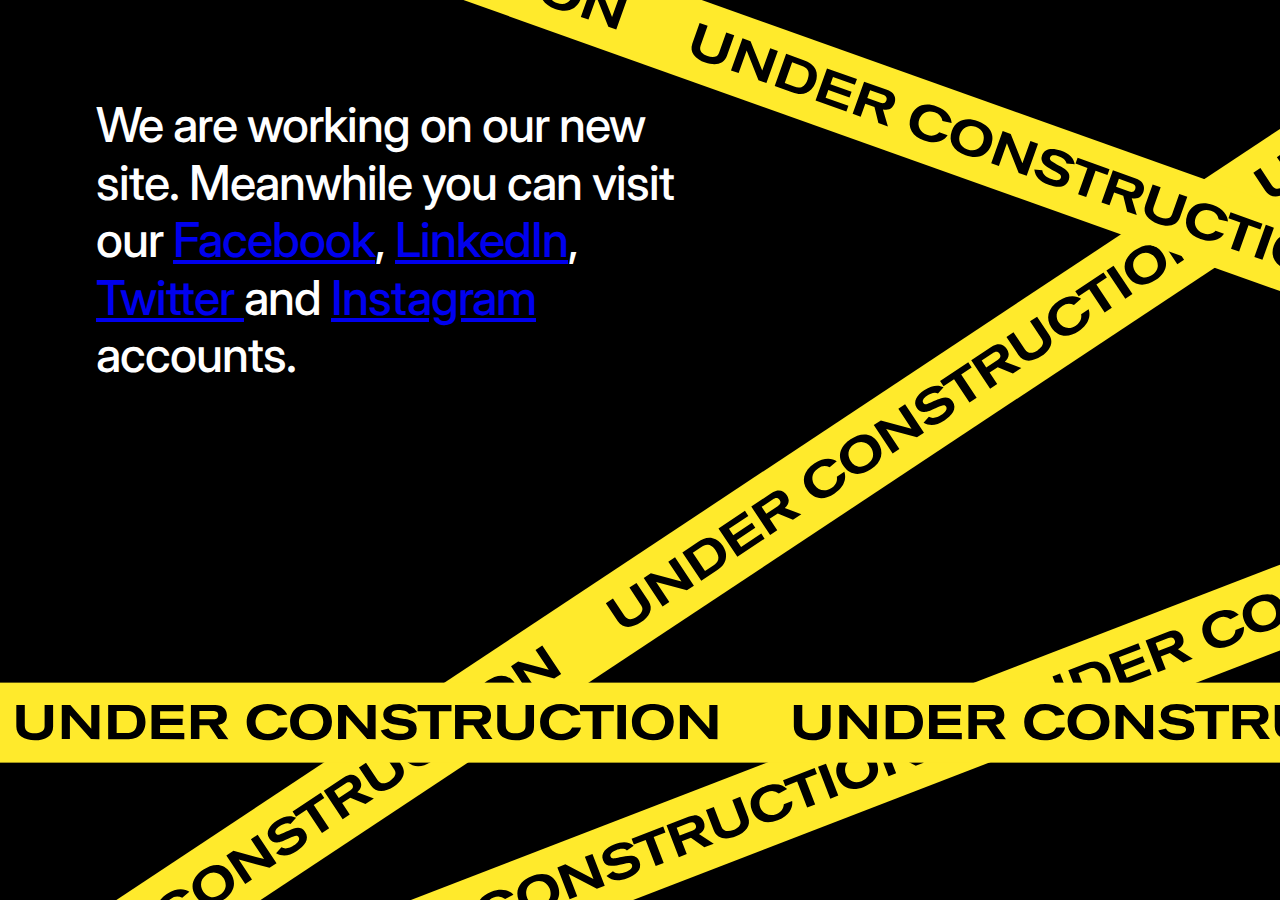
<file: index.html>
<!DOCTYPE html>
<html>

<head>
  <meta charset="utf-8">
  <meta name="viewport" content="width=device-width,initial-scale=1">
  <title>Zephra Group - Under Construction</title>
  <link rel="stylesheet" href="css/vanillacss.min.css">
  <link rel="stylesheet" href="css/wireframe-theme.min.css">
  <script>document.createElement( "picture" );</script>
  <script class="picturefill" async="async" src="js/picturefill.min.js"></script>
  <link rel="stylesheet" href="css/main.css">
  <link rel="stylesheet" href="https://fonts.googleapis.com/css?family=DM+Mono:500%7CDM+Sans%7CInter:500%7CJost:300,400,500">
</head>

<body>
  <section class="container hero-page-1">
    <div class="container container-text-page-1">
      <h1 class="heading-page-1"><span class="heading-text-1">We are working on our new site. Meanwhile you can visit our <a title="" href="https://www.facebook.com/ZephraGroup" class="heading-text-2">Facebook</a>, <a title="" href="https://au.linkedin.com/company/zephragroup" class="heading-text-3">LinkedIn</a>, <a title="" href="https://twitter.com/ZephraGroup" class="heading-text-6">Twitter </a>and <a title="" href="https://www.instagram.com/zephragroupau/" class="heading-text-7">Instagram</a> accounts.</span><br></h1>
    </div>
  </section>
  <script src="js/jquery.min.js"></script>
  <script src="js/outofview.js"></script>
</body>

</html>
</file>
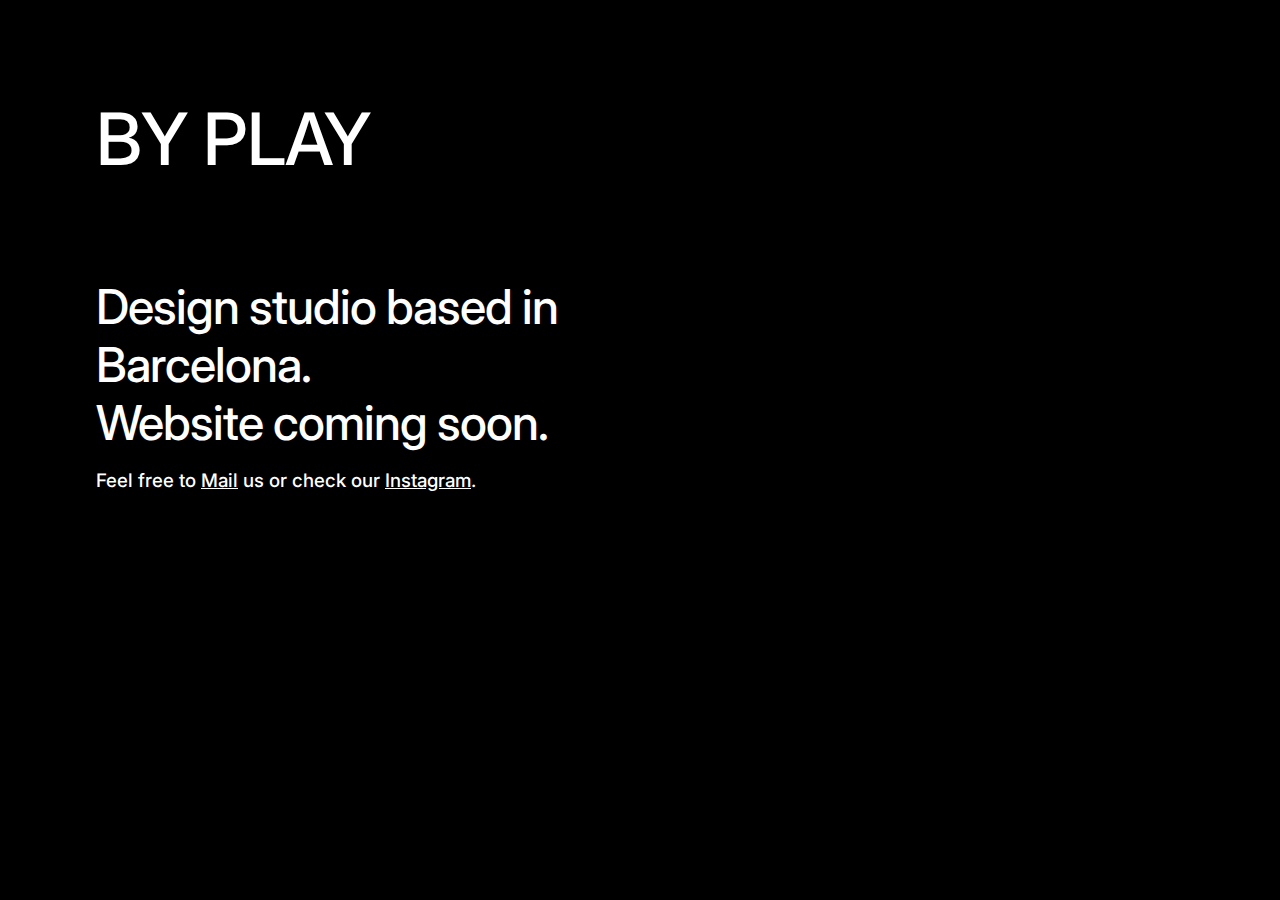
<file: page-2.html>
<!DOCTYPE html>
<html>

<head>
  <meta charset="utf-8">
  <meta name="viewport" content="width=device-width,initial-scale=1">
  <meta name="generator" content="RSD 5.0.3541 - Trial Version">
  <title>Page-2</title>
  <link rel="stylesheet" href="css/vanillacss.min.css">
  <link rel="stylesheet" href="css/wireframe-theme.min.css">
  <script>document.createElement( "picture" );</script>
  <script class="picturefill" async="async" src="js/picturefill.min.js"></script>
  <link rel="stylesheet" href="css/main.css">
  <link rel="stylesheet" href="https://fonts.googleapis.com/css?family=DM+Mono:500%7CDM+Sans%7CInter:500%7CJost:300,400,500">
</head>

<body>
  <section class="container hero-page-2">
    <div class="container container-text-page-2">
      <h1 class="hero-heading-page-2"><span class="heading-text-1">BY PLAY</span><br></h1>
      <h2 class="hero-subheading-page-2">Design studio based in Barcelona.<br>Website coming soon.<br></h2>
      <h3 class="hero-text-page-2">Feel free to <a title="" href="" class="heading-text-4">Mail</a> us or check our <a title="" href="" class="heading-text-5">Instagram</a>.</h3>
    </div>
  </section>
  <script src="js/jquery.min.js"></script>
  <script src="js/outofview.js"></script>
</body>

</html>
</file>
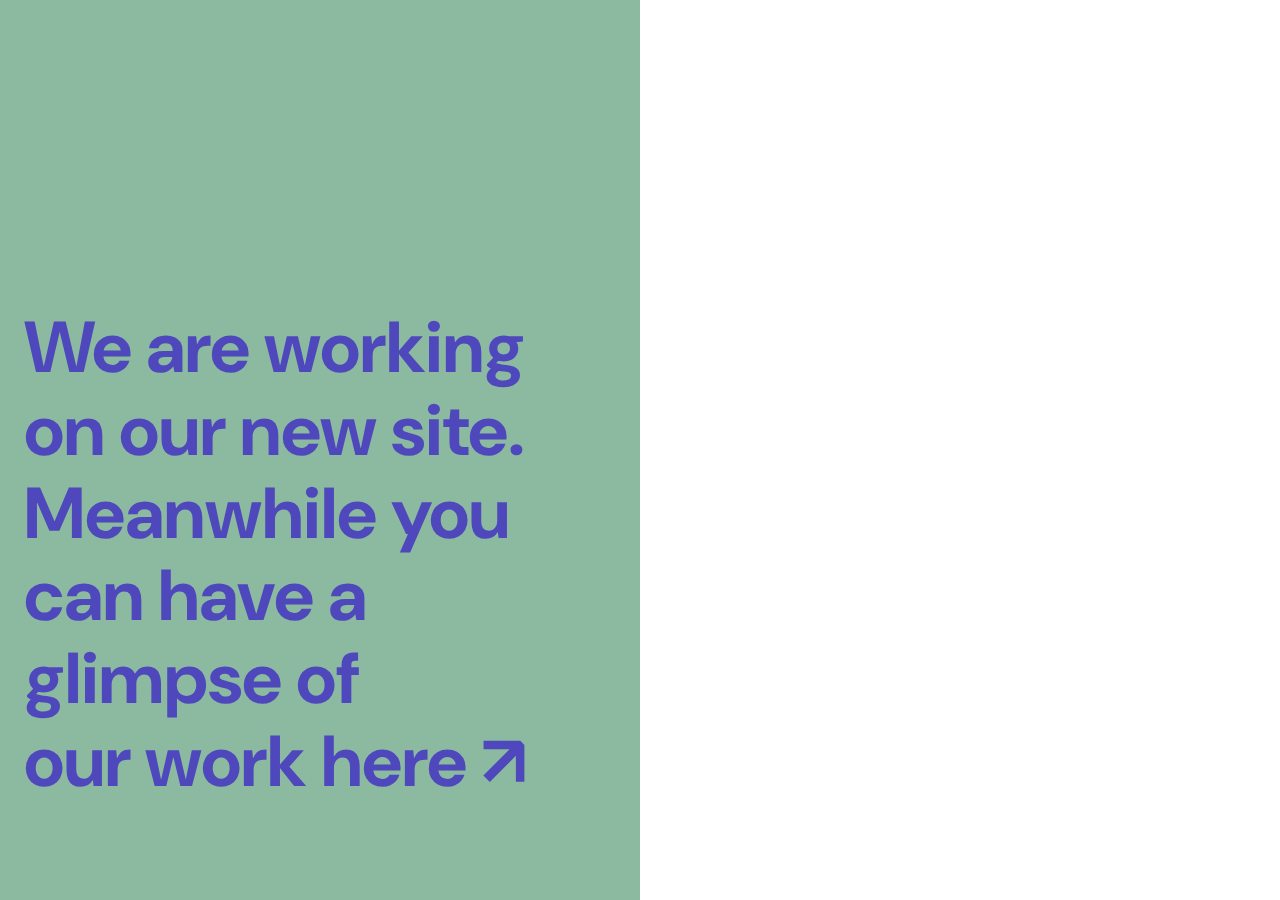
<file: page-3.html>
<!DOCTYPE html>
<html>

<head>
  <meta charset="utf-8">
  <meta name="viewport" content="width=device-width,initial-scale=1">
  <meta name="generator" content="RSD 5.0.3541 - Trial Version">
  <title>Page-3</title>
  <link rel="stylesheet" href="css/vanillacss.min.css">
  <link rel="stylesheet" href="css/wireframe-theme.min.css">
  <script>document.createElement( "picture" );</script>
  <script class="picturefill" async="async" src="js/picturefill.min.js"></script>
  <link rel="stylesheet" href="css/main.css">
  <link rel="stylesheet" href="https://fonts.googleapis.com/css?family=DM+Mono:500%7CDM+Sans%7CInter:500%7CJost:300,400,500">
</head>

<body>
  <main class="container neutral-hero-container-right">
    <div class="container content-hero-page-3">
      <div class="container neutral-content-wrapper">
        <h1 class="hero-heading-page-3">We are working <br>on our new site. Meanwhile you can have a glimpse of<br>our work here ↗ <br></h1>
      </div>
    </div>
    <div class="container image-hero-1"></div>
  </main>
  <script src="js/jquery.min.js"></script>
  <script src="js/outofview.js"></script>
</body>

</html>
</file>
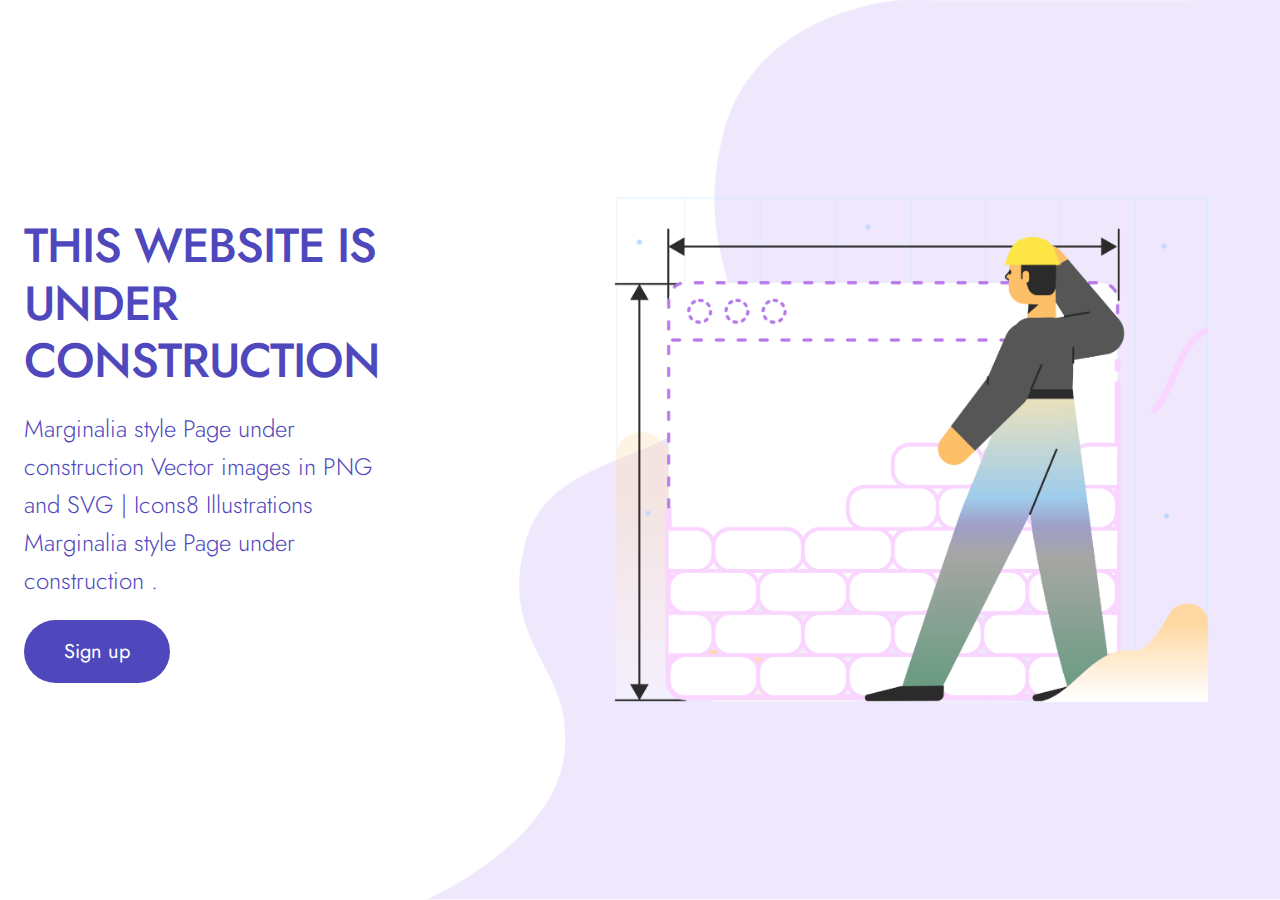
<file: page-5.html>
<!DOCTYPE html>
<html>

<head>
  <meta charset="utf-8">
  <meta name="viewport" content="width=device-width,initial-scale=1">
  <meta name="generator" content="RSD 5.0.3541 - Trial Version">
  <title>Page-5</title>
  <link rel="stylesheet" href="css/vanillacss.min.css">
  <link rel="stylesheet" href="css/wireframe-theme.min.css">
  <script>document.createElement( "picture" );</script>
  <script class="picturefill" async="async" src="js/picturefill.min.js"></script>
  <link rel="stylesheet" href="css/main.css">
  <link rel="stylesheet" href="https://fonts.googleapis.com/css?family=DM+Mono:500%7CDM+Sans%7CInter:500%7CJost:300,400,500">
</head>

<body>
  <main class="container hero-container-5">
    <div class="container content-hero">
      <div class="container content-wrapper">
        <h1 class="heading-page-5">THIS WEBSITE IS <br>UNDER CONSTRUCTION<br></h1>
        <h2 class="subheading-page-5">Marginalia style Page under construction Vector images in PNG and SVG | Icons8 Illustrations Marginalia style Page under construction .</h2><a class="link-button button-link-1" role="button" href="#">Sign up</a>
      </div>
    </div>
    <div class="container image-hero-5"></div>
  </main>
  <script src="js/jquery.min.js"></script>
  <script src="js/outofview.js"></script>
</body>

</html>
</file>
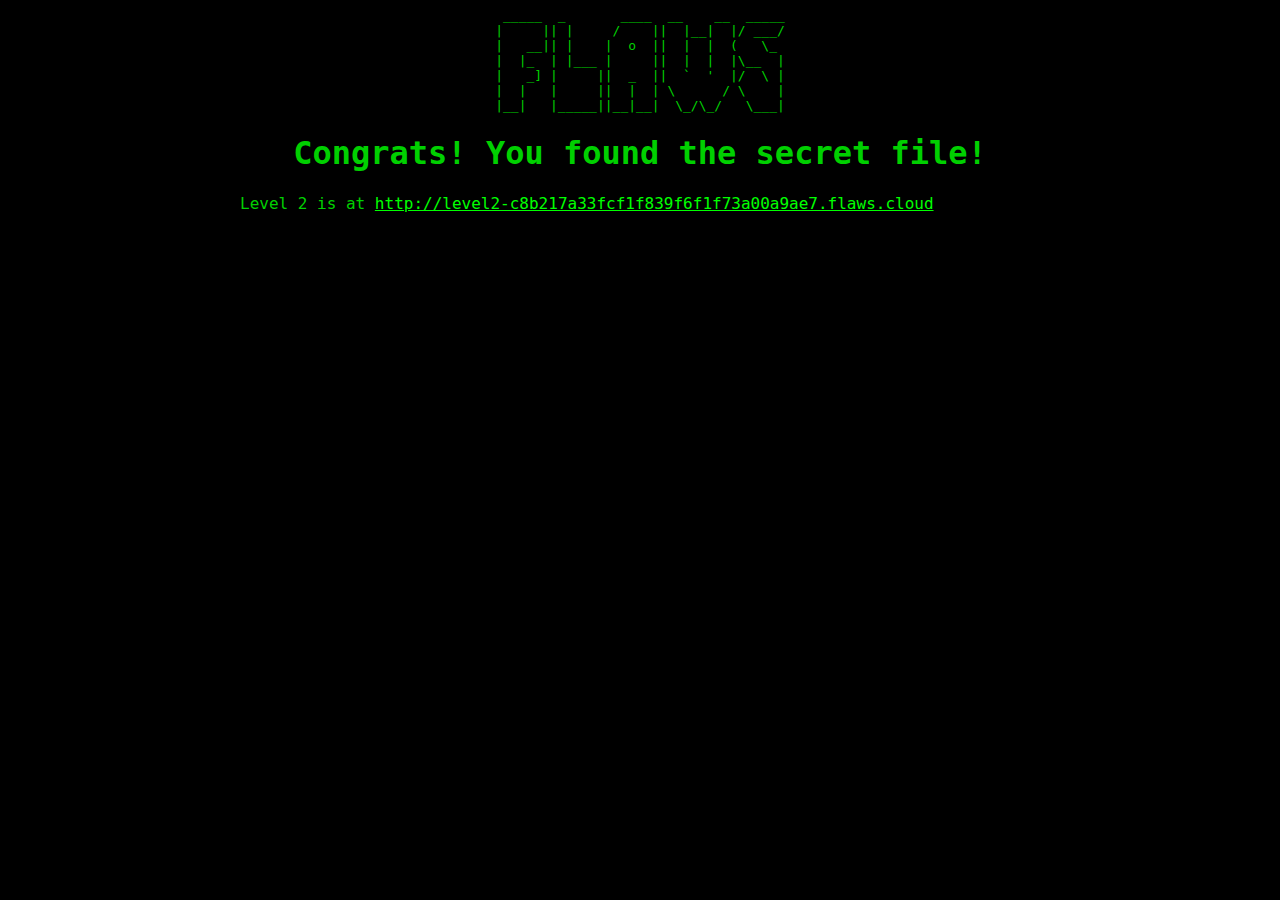
<file: secret-dd02c7c.html>
<html>
    <head>
        <title>flAWS</title>
        <META NAME="ROBOTS" CONTENT="NOINDEX, NOFOLLOW">
        <style>
            body { font-family: Andale Mono, monospace; }
            :not(center) > pre { background-color: #202020; padding: 4px; border-radius: 5px; border-color:#00d000; 
            border-width: 1px; border-style: solid;} 
        </style>
    </head>
<body 
  text="#00d000" 
  bgcolor="#000000"  
  style="max-width:800px; margin-left:auto ;margin-right:auto"
  vlink="#00ff00" link="#00ff00">
    
<center>
<pre >
 _____  _       ____  __    __  _____
|     || |     /    ||  |__|  |/ ___/
|   __|| |    |  o  ||  |  |  (   \_ 
|  |_  | |___ |     ||  |  |  |\__  |
|   _] |     ||  _  ||  `  '  |/  \ |
|  |   |     ||  |  | \      / \    |
|__|   |_____||__|__|  \_/\_/   \___|
</pre>

<h1>Congrats! You found the secret file!</h1>
</center>


Level 2 is at <a href="http://level2-c8b217a33fcf1f839f6f1f73a00a9ae7.flaws.cloud">http://level2-c8b217a33fcf1f839f6f1f73a00a9ae7.flaws.cloud</a>
</file>
<file: css/main.css>
/* Text Elements */

h1 span.heading-text-1 {
  color: #fff;
}

h1.hero-heading-page-2 {
  margin-top: 0;
  margin-bottom: 0;
  color: #000;
  text-shadow: #000 2px 2px 0;
  letter-spacing: -1px;
  font-weight: 500;
  font-size: 72px;
  font-family: 'Inter', sans-serif;
  line-height: 1.2;
}

h1.hero-heading-page-3 {
  color: #4f48bd;
  font-size: 72px;
  font-family: 'DM Sans', sans-serif;
}

h1.hero-heading-page-4 {
  color: #fff;
  text-align: center;
  text-transform: uppercase;
  font-weight: 500;
  font-size: 72px;
  font-family: 'DM Mono', cursive;
}

h1.heading-page-5 {
  margin-top: 0;
  margin-bottom: 0;
  color: #4f48bd;
  letter-spacing: -1px;
  font-weight: 500;
  font-size: 48px;
  font-family: 'Jost', sans-serif;
  line-height: 1.2;
}

h1.heading-page-1 {
  margin-top: 0;
  margin-bottom: 0;
  color: #000;
  text-shadow: #000 2px 2px 0;
  letter-spacing: -1px;
  font-weight: 500;
  font-size: 48px;
  font-family: 'Inter', sans-serif;
  line-height: 1.2;
}

h2.hero-subheading-page-2 {
  margin-top: 96px;
  margin-bottom: 0;
  color: #fff;
  letter-spacing: -1px;
  font-weight: 500;
  font-size: 48px;
  font-family: 'Inter', 'Helvetica Neue', Helvetica, Arial, sans-serif;
  line-height: 1.2;
}

h2.subheading-page-5 {
  color: #4f48bd;
  font-weight: 300;
  font-family: 'Jost', sans-serif;
  line-height: 38px;
}

h3 a.heading-text-4 {
  color: #fff;
}

h3 a.heading-text-5 {
  color: #fff;
}

h3.hero-text-page-2 {
  color: #fff;
  font-weight: 500;
  font-family: 'Inter', sans-serif;
}

a.link-text.text-link-corner {
  position: static;
  top: 100px;
  color: #fff;
  text-decoration: none;
  text-transform: uppercase;
  font-size: 48px;
  font-family: 'DM Mono', cursive;
}

a.link-text.social-instagram.text-link-corner {
  position: absolute;
  top: 16px;
  left: 16px;
}

a.link-text.social-facebook.text-link-corner {
  position: absolute;
  top: auto;
  bottom: 16px;
  left: 16px;
}

a.link-text.social-email.text-link-corner {
  position: fixed;
  top: 16px;
  right: 16px;
}

a.link-text.social-linkedin.text-link-corner {
  position: absolute;
  top: auto;
  right: 16px;
  bottom: 16px;
}

/* Interaction Elements */

a.link-button.button-link-1 {
  padding: 20px 40px;
  border-radius: 50px;
  background-color: #4f48bd;
  color: #fff;
  text-decoration: none;
  font-size: 20px;
  font-family: 'Jost', sans-serif;
}

/* Layout Elements */

.container.neutral-content-wrapper {
  display: -webkit-box;
  display: -webkit-flex;
  display:    -moz-box;
  display: -ms-flexbox;
  display:         flex;
  -webkit-flex-direction: column;
      -ms-flex-direction: column;
          flex-direction: column;
  -ms-flex-pack: center;
  -ms-flex-align: start;
  margin-left: 0;
  padding-top: 48px;
  padding-bottom: 48px;
  max-width: 800px;

  -webkit-box-orient: vertical;
  -webkit-box-direction: normal;
     -moz-box-orient: vertical;
     -moz-box-direction: normal;
  -webkit-box-align: start;
  -webkit-align-items: flex-start;
     -moz-box-align: start;
          align-items: flex-start;
  -webkit-box-pack: center;
  -webkit-justify-content: center;
     -moz-box-pack: center;
          justify-content: center;
}

.container.image-hero-1 {
  background-image: url('https://cdn.coffeecupcloud.com/appresources/v1/common/background_online_image.png');
  background-attachment: scroll;
  background-position: center center;
  background-clip: border-box;
  background-origin: padding-box;
  background-size: cover;
  background-repeat: repeat;

  grid-area: image;
  background-blend-mode: normal;
}

.container.bg-content-size-container {
  display: -webkit-box;
  display: -webkit-flex;
  display:    -moz-box;
  display: -ms-flexbox;
  display:         flex;
  -ms-flex-pack: center;
  -ms-flex-align: center;
  min-height: 100vh;
  background-image: -webkit-linear-gradient(top, rgba(0, 0, 0, .5) 0%, rgba(0, 0, 0, .5) 100%);
  background-image:    -moz-linear-gradient(top, rgba(0, 0, 0, .5) 0%, rgba(0, 0, 0, .5) 100%);
  background-image:      -o-linear-gradient(top, rgba(0, 0, 0, .5) 0%, rgba(0, 0, 0, .5) 100%);
  background-image:         linear-gradient(180deg, rgba(0, 0, 0, .5) 0%, rgba(0, 0, 0, .5) 100%);
  background-attachment: scroll;
  background-position: left top;
  background-clip: border-box;
  background-origin: padding-box;
  background-size: auto auto;
  background-repeat: repeat;

  -webkit-box-align: center;
  -webkit-align-items: center;
     -moz-box-align: center;
          align-items: center;
  -webkit-box-pack: center;
  -webkit-justify-content: center;
     -moz-box-pack: center;
          justify-content: center;
  background-blend-mode: multiply;
}

.container.content-hero {
  display: -webkit-box;
  display: -webkit-flex;
  display:    -moz-box;
  display: -ms-flexbox;
  display:         flex;
  -ms-flex-pack: start;
  -ms-flex-align: center;
  padding-right: 24px;
  padding-left: 24px;
  background-color: #fff;

  grid-area: content;
  -webkit-box-align: center;
  -webkit-align-items: center;
     -moz-box-align: center;
          align-items: center;
  -webkit-box-pack: start;
  -webkit-justify-content: flex-start;
     -moz-box-pack: start;
          justify-content: flex-start;
}

.container.image-hero-5 {
  background-image: url('../pictures/illustration.png');
  background-attachment: scroll;
  background-position: left center;
  background-clip: border-box;
  background-origin: padding-box;
  background-size: cover;
  background-repeat: repeat;

  grid-area: image;
  background-blend-mode: normal;
}

.container.hero-container-5 {
  display: grid;
  min-height: 100vh;
  background-color: #fff;

  grid-template-areas: 'content image';
  grid-template-columns: 1fr 2fr;
  grid-template-rows: auto;
}

.container.hero-page-2 {
  display: -webkit-box;
  display: -webkit-flex;
  display:    -moz-box;
  display: -ms-flexbox;
  display:         flex;
  -ms-flex-pack: start;
  -ms-flex-align: start;
  min-height: 100vh;
  background-color: #000;
  background-image: none;
  background-attachment: scroll;
  background-position: left top;
  background-clip: border-box;
  background-origin: padding-box;
  background-size: 0 0;
  background-repeat: no-repeat;

  background-blend-mode: normal;
  -webkit-box-align: start;
  -webkit-align-items: flex-start;
     -moz-box-align: start;
          align-items: flex-start;
  -webkit-box-pack: start;
  -webkit-justify-content: flex-start;
     -moz-box-pack: start;
          justify-content: flex-start;
}

.container.container-text-page-2 {
  padding: 96px;
  max-width: 600px;
}

.container.content-hero-page-3 {
  display: -webkit-box;
  display: -webkit-flex;
  display:    -moz-box;
  display: -ms-flexbox;
  display:         flex;
  -ms-flex-pack: start;
  -ms-flex-align: end;
  padding-right: 24px;
  padding-left: 24px;
  background-color: #8bbaa0;

  grid-area: content;
  -webkit-box-align: end;
  -webkit-align-items: flex-end;
     -moz-box-align: end;
          align-items: flex-end;
  -webkit-box-pack: start;
  -webkit-justify-content: flex-start;
     -moz-box-pack: start;
          justify-content: flex-start;
}

.container.neutral-hero-container-right {
  display: grid;
  min-height: 100vh;

  grid-template-columns: repeat(2 , 1fr);
  grid-template-rows: auto;
  grid-template-areas: 'content image';
}

.container.content-wrapper {
  display: -webkit-box;
  display: -webkit-flex;
  display:    -moz-box;
  display: -ms-flexbox;
  display:         flex;
  -webkit-flex-direction: column;
      -ms-flex-direction: column;
          flex-direction: column;
  -ms-flex-pack: center;
  -ms-flex-align: start;
  margin-left: 0;
  padding-top: 48px;
  padding-bottom: 48px;
  max-width: 800px;

  -webkit-box-orient: vertical;
  -webkit-box-direction: normal;
     -moz-box-orient: vertical;
     -moz-box-direction: normal;
  -webkit-box-align: start;
  -webkit-align-items: flex-start;
     -moz-box-align: start;
          align-items: flex-start;
  -webkit-box-pack: center;
  -webkit-justify-content: center;
     -moz-box-pack: center;
          justify-content: center;
}

.container.hero-page-1 {
  display: -webkit-box;
  display: -webkit-flex;
  display:    -moz-box;
  display: -ms-flexbox;
  display:         flex;
  -ms-flex-pack: start;
  -ms-flex-align: start;
  min-height: 100vh;
  background-color: #000;
  background-image: url('../pictures/underconstruction_Mesa%20de%20trabajo%201-01.svg');
  background-attachment: scroll;
  background-position: left center;
  background-clip: border-box;
  background-origin: padding-box;
  background-size: cover;
  background-repeat: no-repeat;

  background-blend-mode: normal;
  -webkit-box-align: start;
  -webkit-align-items: flex-start;
     -moz-box-align: start;
          align-items: flex-start;
  -webkit-box-pack: start;
  -webkit-justify-content: flex-start;
     -moz-box-pack: start;
          justify-content: flex-start;
}

.container.container-text-page-1 {
  padding: 96px;
  max-width: 600px;
}

@media screen and (max-width: 79.9375rem) {
  /* Text Elements */

  h1.hero-heading-page-3 {
    font-size: 5.74vw;
  }

  h1 a.heading-text-2 {
    color: #f2320a;
    text-decoration: none;
  }

  h1 a.heading-text-3 {
    color: #f2320a;
    text-decoration: none;
  }

  h1 a.heading-text-6 {
    color: #f2320a;
    text-decoration: none;
  }

  h1 a.heading-text-7 {
    color: #f2320a;
    text-decoration: none;
  }
}

@media screen and (max-width: 60rem) {
  /* Text Elements */

  h1.hero-heading-page-3 {
    font-size: 56px;
  }

  h1.heading-page-5 {
    font-size: 72px;
  }

  h1.heading-page-1 {
    font-size: 48px;
  }

  /* Layout Elements */

  .container.neutral-content-wrapper {
    margin-top: 16px;
    margin-left: 0;
  }

  .container.hero-container-5 {
    grid-template-areas: 'image' 'content';
    grid-template-rows: repeat(2 , minmax(50vh, auto));
    grid-template-columns: minmax(100%, 1px);
  }

  .container.content-wrapper {
    margin-top: 16px;
    margin-left: 0;
  }
}

@media screen and (max-width: 48rem) {
  /* Text Elements */

  h1.hero-heading-page-3 {
    font-size: 48px;
  }

  h1.hero-heading-page-4 {
    font-size: 48px;
  }

  h1.heading-page-5 {
    font-size: 9.54vw;
  }

  a.link-text.text-link-corner {
    font-size: 28px;
  }

  /* Layout Elements */

  .container.neutral-hero-container-right {
    grid-template-areas: 'image' 'content';
    grid-template-rows: minmax(60vh, auto) auto;
    grid-template-columns: 1fr;
  }

  .container.hero-page-1 {
    background-position: 25% center;
    background-size: cover;
  }

  .container.container-text-page-1 {
    padding-right: 24px;
    padding-left: 24px;
  }
}

@media screen and (max-width: 35.3125rem) {
  /* Text Elements */

  h1.hero-heading-page-2 {
    font-size: 32px;
  }

  h1.hero-heading-page-3 {
    font-size: 8.73vw;
  }

  h1.heading-page-5 {
    font-size: 32px;
  }

  h1.heading-page-1 {
    font-size: 32px;
  }

  h2.hero-subheading-page-2 {
    letter-spacing: -1px;
    font-size: 5.72vw;
  }

  /* Layout Elements */

  .container.content-hero {
    padding-right: 16px;
    padding-left: 16px;
  }

  .container.container-text-page-2 {
    padding-right: 48px;
    padding-left: 48px;
  }

  .container.content-hero-page-3 {
    padding-right: 16px;
    padding-left: 16px;
  }

  .container.image-hero-5 {
    background-position: center center;
  }

  .container.container-text-page-1 {
    padding-right: 48px;
    padding-left: 48px;
  }
}

@media screen and (max-width: 20rem) {
  /* Text Elements */

  h1.hero-heading-page-2 {
    font-size: 32px;
    line-height: 1.1;
  }

  h1.hero-heading-page-3 {
    font-size: 28px;
  }

  h1.heading-page-5 {
    font-size: 32px;
    line-height: 1.1;
  }

  h1.heading-page-1 {
    font-size: 32px;
    line-height: 1.1;
  }

  h2.hero-subheading-page-2 {
    letter-spacing: -1px;
    font-size: 20px;
  }

  a.link-text.text-link-corner {
    font-size: 24px;
  }
}
</file>
<file: css/vanillacss.min.css>
/************************ Icons ******************************/@font-face { font-family: 'coffeecup-font-icons'; src: url('../fonts/coffeecup-font-icons.eot?nxsgkh'); src: url('../fonts/coffeecup-font-icons.eot?nxsgkh#iefix') format('embedded-opentype'), url('../fonts/coffeecup-font-icons.woff?nxsgkh') format('woff'), url('../fonts/coffeecup-font-icons.ttf?nxsgkh') format('truetype'), url('../fonts/coffeecup-font-icons.svg?nxsgkh#coffeecup-font-icons') format('svg'); font-weight: normal; font-style: normal;}[class*="coffeecup-icons-"] { font-family: 'coffeecup-font-icons'; speak: none; font-weight: normal; font-style: normal; text-decoration: inherit; -webkit-font-smoothing: antialiased; display: inline; width: auto; height: auto; line-height: 1.7; vertical-align: baseline; background-image: none; background-position: 0% 0%; background-repeat: repeat; margin-top: 0;}[class*="coffeecup-icons-"]:before { text-decoration: inherit; display: inline-block; speak: none;}/* makes sure icons active on rollover in links */a [class*="coffeecup-icons-"] { display: inline-block;}/* makes the font 33% larger relative to the icon container */.coffeecup-icons-large:before { vertical-align: -10%; font-size: 1.3333333333333333em;}.button [class^="coffeecup-icons-"],.button [class*=" coffeecup-icons-"],.nav [class^="coffeecup-icons-"],.nav [class*=" coffeecup-icons-"] { display: inline; /* keeps button heights with and without icons the same */}.button [class^="coffeecup-icons-"].coffeecup-icons-large,.button [class*=" coffeecup-icons-"].coffeecup-icons-large,.nav [class^="coffeecup-icons-"].coffeecup-icons-large,.nav [class*=" coffeecup-icons-"].coffeecup-icons-large { line-height: .9em;}.button [class^="coffeecup-icons-"].coffeecup-icons-spin,.button [class*=" coffeecup-icons-"].coffeecup-icons-spin,.nav [class^="coffeecup-icons-"].coffeecup-icons-spin,.nav [class*=" coffeecup-icons-"].coffeecup-icons-spin { display: inline-block;}li [class^="coffeecup-icons-"],li [class*=" coffeecup-icons-"],.nav li [class^="coffeecup-icons-"],.nav li [class*=" coffeecup-icons-"] { display: inline-block; width: 1.25em; text-align: center;}li [class^="coffeecup-icons-"].coffeecup-icons-large,li [class*=" coffeecup-icons-"].coffeecup-icons-large,.nav li [class^="coffeecup-icons-"].coffeecup-icons-large,.nav li [class*=" coffeecup-icons-"].coffeecup-icons-large { /* increased font size for coffeecup-icons-large */ width: 1.5625em;}ul.icons { list-style-type: none; text-indent: -0.75em;}ul.icons li [class^="coffeecup-icons-"],ul.icons li [class*=" coffeecup-icons-"] { width: .75em;}.coffeecup-icons-muted { color: #eeeeee;}.coffeecup-icons-border { border: solid 1px #eeeeee; padding: .2em .25em .15em; -o-border-radius: 3px; -ms-border-radius: 3px; -moz-border-radius: 3px; -webkit-border-radius: 3px; border-radius: 3px; -moz-background-clip: padding; -webkit-background-clip: padding-box; background-clip: padding-box;}.coffeecup-icons-2x { font-size: 2em;}.coffeecup-icons-2x.coffeecup-icons-border { border-width: 2px; -o-border-radius: 0.25em; -ms-border-radius: 0.25em; -moz-border-radius: 0.25em; -webkit-border-radius: 0.25em; border-radius: 0.25em; -moz-background-clip: padding; -webkit-background-clip: padding-box; background-clip: padding-box;}.coffeecup-icons-3x { font-size: 3em;}.coffeecup-icons-3x.coffeecup-icons-border { border-width: 3px; -o-border-radius: 0.3125em; -ms-border-radius: 0.3125em; -moz-border-radius: 0.3125em; -webkit-border-radius: 0.3125em; border-radius: 0.3125em; -moz-background-clip: padding; -webkit-background-clip: padding-box; background-clip: padding-box;}.coffeecup-icons-4x { font-size: 4em;}.coffeecup-icons-4x.coffeecup-icons-border { border-width: 4px; -o-border-radius: 0.375em; -ms-border-radius: 0.375em; -moz-border-radius: 0.375em; -webkit-border-radius: 0.375em; border-radius: 0.375em; -moz-background-clip: padding; -webkit-background-clip: padding-box; background-clip: padding-box;}[class^="coffeecup-icons-"].left,[class*=" coffeecup-icons-"].left { margin-right: 0.3em;}[class^="coffeecup-icons-"].right,[class*=" coffeecup-icons-"].right { margin-left: 0.3em;}.button [class^="coffeecup-icons-"].left.coffeecup-icons-2x,.button [class^="coffeecup-icons-"].right.coffeecup-icons-2x,.button [class*=" coffeecup-icons-"].left.coffeecup-icons-2x,.button [class*=" coffeecup-icons-"].right.coffeecup-icons-2x { margin-top: 0.18em;}.button [class^="coffeecup-icons-"].coffeecup-icons-spin.coffeecup-icons-large,.button [class*=" coffeecup-icons-"].coffeecup-icons-spin.coffeecup-icons-large { line-height: 0.8em;}.button.small [class^="coffeecup-icons-"].left.coffeecup-icons-2x,.button.small [class^="coffeecup-icons-"].right.coffeecup-icons-2x,.button.small [class*=" coffeecup-icons-"].left.coffeecup-icons-2x,.button.small [class*=" coffeecup-icons-"].right.coffeecup-icons-2x { margin-top: 0.25em;}.button.large [class^="coffeecup-icons-"],.button.large [class*=" coffeecup-icons-"] { margin-top: 0;}.button.large [class^="coffeecup-icons-"].left.coffeecup-icons-2x,.button.large [class^="coffeecup-icons-"].right.coffeecup-icons-2x,.button.large [class*=" coffeecup-icons-"].left.coffeecup-icons-2x,.button.large [class*=" coffeecup-icons-"].right.coffeecup-icons-2x { margin-top: .005em;}.button.large [class^="coffeecup-icons-"].left.coffeecup-icons-2x,.button.large [class*=" coffeecup-icons-"].left.coffeecup-icons-2x { margin-right: 0.2em;}.button.large [class^="coffeecup-icons-"].right.coffeecup-icons-2x,.button.large [class*=" coffeecup-icons-"].right.coffeecup-icons-2x { margin-left: 0.2em;}.coffeecup-icons-spin { display: inline-block; -moz-animation: spin 2s infinite linear; -o-animation: spin 2s infinite linear; -webkit-animation: spin 2s infinite linear; animation: spin 2s infinite linear;}@-moz-keyframes spin { 0% { -moz-transform: rotate(0deg); } 100% { -moz-transform: rotate(359deg); }}@-webkit-keyframes spin { 0% { -webkit-transform: rotate(0deg); } 100% { -webkit-transform: rotate(359deg); }}@-o-keyframes spin { 0% { -o-transform: rotate(0deg); } 100% { -o-transform: rotate(359deg); }}@-ms-keyframes spin { 0% { -ms-transform: rotate(0deg); } 100% { -ms-transform: rotate(359deg); }}@keyframes spin { 0% { transform: rotate(0deg); } 100% { transform: rotate(359deg); }}@-moz-document url-prefix() { .coffeecup-icons-spin { height: 0.9em; } .btn .coffeecup-icons-spin { height: auto; } .coffeecup-icons-spin.coffeecup-icons-large { height: 1.25em; } .btn .coffeecup-icons-spin.coffeecup-icons-large { height: 0.75em; }}.coffeecup-icons-home:before { content: "\e900";}.coffeecup-icons-home2:before { content: "\e901";}.coffeecup-icons-home3:before { content: "\e902";}.coffeecup-icons-home4:before { content: "\e903";}.coffeecup-icons-home5:before { content: "\e904";}.coffeecup-icons-home6:before { content: "\e905";}.coffeecup-icons-home7:before { content: "\e906";}.coffeecup-icons-home8:before { content: "\e907";}.coffeecup-icons-home9:before { content: "\e908";}.coffeecup-icons-office:before { content: "\e909";}.coffeecup-icons-city:before { content: "\e90a";}.coffeecup-icons-newspaper:before { content: "\e90b";}.coffeecup-icons-magazine:before { content: "\e90c";}.coffeecup-icons-design:before { content: "\e90d";}.coffeecup-icons-pencil:before { content: "\e90e";}.coffeecup-icons-pencil2:before { content: "\e90f";}.coffeecup-icons-pencil3:before { content: "\e910";}.coffeecup-icons-pencil4:before { content: "\e911";}.coffeecup-icons-pencil5:before { content: "\e912";}.coffeecup-icons-pencil6:before { content: "\e913";}.coffeecup-icons-pencil7:before { content: "\e914";}.coffeecup-icons-eraser:before { content: "\e915";}.coffeecup-icons-eraser2:before { content: "\e916";}.coffeecup-icons-eraser3:before { content: "\e917";}.coffeecup-icons-quill:before { content: "\e918";}.coffeecup-icons-quill2:before { content: "\e919";}.coffeecup-icons-quill3:before { content: "\e91a";}.coffeecup-icons-quill4:before { content: "\e91b";}.coffeecup-icons-pen:before { content: "\e91c";}.coffeecup-icons-pen-plus:before { content: "\e91d";}.coffeecup-icons-pen-minus:before { content: "\e91e";}.coffeecup-icons-pen2:before { content: "\e91f";}.coffeecup-icons-pen3:before { content: "\e920";}.coffeecup-icons-pen4:before { content: "\e921";}.coffeecup-icons-pen5:before { content: "\e922";}.coffeecup-icons-marker:before { content: "\e923";}.coffeecup-icons-marker2:before { content: "\e924";}.coffeecup-icons-blog:before { content: "\e925";}.coffeecup-icons-blog2:before { content: "\e926";}.coffeecup-icons-pen6:before { content: "\e927";}.coffeecup-icons-brush:before { content: "\e928";}.coffeecup-icons-spray:before { content: "\e929";}.coffeecup-icons-palette:before { content: "\e92a";}.coffeecup-icons-palette2:before { content: "\e92b";}.coffeecup-icons-color-sampler:before { content: "\e92c";}.coffeecup-icons-toggle:before { content: "\e92d";}.coffeecup-icons-bucket:before { content: "\e92e";}.coffeecup-icons-bucket2:before { content: "\e92f";}.coffeecup-icons-gradient:before { content: "\e930";}.coffeecup-icons-eyedropper:before { content: "\e931";}.coffeecup-icons-eyedropper2:before { content: "\e932";}.coffeecup-icons-eyedropper3:before { content: "\e933";}.coffeecup-icons-droplet:before { content: "\e934";}.coffeecup-icons-droplet2:before { content: "\e935";}.coffeecup-icons-droplet-contrast:before { content: "\e936";}.coffeecup-icons-color-clear:before { content: "\e937";}.coffeecup-icons-paint-format:before { content: "\e938";}.coffeecup-icons-stamp:before { content: "\e939";}.coffeecup-icons-images:before { content: "\e93a";}.coffeecup-icons-image:before { content: "\e93b";}.coffeecup-icons-image2:before { content: "\e93c";}.coffeecup-icons-image-compare:before { content: "\e93d";}.coffeecup-icons-images2:before { content: "\e93e";}.coffeecup-icons-image3:before { content: "\e93f";}.coffeecup-icons-images3:before { content: "\e940";}.coffeecup-icons-image4:before { content: "\e941";}.coffeecup-icons-image5:before { content: "\e942";}.coffeecup-icons-image6:before { content: "\e943";}.coffeecup-icons-camera:before { content: "\e944";}.coffeecup-icons-camera2:before { content: "\e945";}.coffeecup-icons-camera3:before { content: "\e946";}.coffeecup-icons-shutter:before { content: "\e947";}.coffeecup-icons-headphones:before { content: "\e948";}.coffeecup-icons-headset:before { content: "\e949";}.coffeecup-icons-music:before { content: "\e94a";}.coffeecup-icons-music2:before { content: "\e94b";}.coffeecup-icons-music3:before { content: "\e94c";}.coffeecup-icons-music4:before { content: "\e94d";}.coffeecup-icons-music5:before { content: "\e94e";}.coffeecup-icons-music6:before { content: "\e94f";}.coffeecup-icons-album:before { content: "\e950";}.coffeecup-icons-cassette:before { content: "\e951";}.coffeecup-icons-tape:before { content: "\e952";}.coffeecup-icons-piano:before { content: "\e953";}.coffeecup-icons-guitar:before { content: "\e954";}.coffeecup-icons-trumpet:before { content: "\e955";}.coffeecup-icons-speakers:before { content: "\e956";}.coffeecup-icons-play:before { content: "\e957";}.coffeecup-icons-play2:before { content: "\e958";}.coffeecup-icons-clapboard-play:before { content: "\e959";}.coffeecup-icons-clapboard:before { content: "\e95a";}.coffeecup-icons-media:before { content: "\e95b";}.coffeecup-icons-presentation:before { content: "\e95c";}.coffeecup-icons-movie:before { content: "\e95d";}.coffeecup-icons-film:before { content: "\e95e";}.coffeecup-icons-film2:before { content: "\e95f";}.coffeecup-icons-film3:before { content: "\e960";}.coffeecup-icons-film4:before { content: "\e961";}.coffeecup-icons-video-camera:before { content: "\e962";}.coffeecup-icons-video-camera2:before { content: "\e963";}.coffeecup-icons-video-camera-slash:before { content: "\e964";}.coffeecup-icons-video-camera3:before { content: "\e965";}.coffeecup-icons-video-camera4:before { content: "\e966";}.coffeecup-icons-video-camera-slash2:before { content: "\e967";}.coffeecup-icons-video-camera5:before { content: "\e968";}.coffeecup-icons-recording:before { content: "\e969";}.coffeecup-icons-dice:before { content: "\e96a";}.coffeecup-icons-gamepad:before { content: "\e96b";}.coffeecup-icons-gamepad2:before { content: "\e96c";}.coffeecup-icons-gamepad3:before { content: "\e96d";}.coffeecup-icons-pacman:before { content: "\e96e";}.coffeecup-icons-spades:before { content: "\e96f";}.coffeecup-icons-clubs:before { content: "\e970";}.coffeecup-icons-diamonds:before { content: "\e971";}.coffeecup-icons-chess-king:before { content: "\e972";}.coffeecup-icons-chess-queen:before { content: "\e973";}.coffeecup-icons-chess-rook:before { content: "\e974";}.coffeecup-icons-chess-bishop:before { content: "\e975";}.coffeecup-icons-chess-knight:before { content: "\e976";}.coffeecup-icons-chess-pawn:before { content: "\e977";}.coffeecup-icons-chess:before { content: "\e978";}.coffeecup-icons-bullhorn:before { content: "\e979";}.coffeecup-icons-megaphone:before { content: "\e97a";}.coffeecup-icons-new:before { content: "\e97b";}.coffeecup-icons-connection:before { content: "\e97c";}.coffeecup-icons-connection2:before { content: "\e97d";}.coffeecup-icons-connection3:before { content: "\e97e";}.coffeecup-icons-connection4:before { content: "\e97f";}.coffeecup-icons-podcast:before { content: "\e980";}.coffeecup-icons-station:before { content: "\e981";}.coffeecup-icons-station2:before { content: "\e982";}.coffeecup-icons-antenna:before { content: "\e983";}.coffeecup-icons-satellite-dish:before { content: "\e984";}.coffeecup-icons-satellite-dish2:before { content: "\e985";}.coffeecup-icons-feed:before { content: "\e986";}.coffeecup-icons-podcast2:before { content: "\e987";}.coffeecup-icons-antenna2:before { content: "\e988";}.coffeecup-icons-mic:before { content: "\e989";}.coffeecup-icons-mic-off:before { content: "\e98a";}.coffeecup-icons-mic2:before { content: "\e98b";}.coffeecup-icons-mic-off2:before { content: "\e98c";}.coffeecup-icons-mic3:before { content: "\e98d";}.coffeecup-icons-mic4:before { content: "\e98e";}.coffeecup-icons-mic5:before { content: "\e98f";}.coffeecup-icons-book:before { content: "\e990";}.coffeecup-icons-book2:before { content: "\e991";}.coffeecup-icons-book-play:before { content: "\e992";}.coffeecup-icons-book3:before { content: "\e993";}.coffeecup-icons-bookmark:before { content: "\e994";}.coffeecup-icons-books:before { content: "\e995";}.coffeecup-icons-archive:before { content: "\e996";}.coffeecup-icons-reading:before { content: "\e997";}.coffeecup-icons-library:before { content: "\e998";}.coffeecup-icons-library2:before { content: "\e999";}.coffeecup-icons-graduation:before { content: "\e99a";}.coffeecup-icons-file-text:before { content: "\e99b";}.coffeecup-icons-profile:before { content: "\e99c";}.coffeecup-icons-file-empty:before { content: "\e99d";}.coffeecup-icons-file-empty2:before { content: "\e99e";}.coffeecup-icons-files-empty:before { content: "\e99f";}.coffeecup-icons-files-empty2:before { content: "\e9a0";}.coffeecup-icons-file-plus:before { content: "\e9a1";}.coffeecup-icons-file-plus2:before { content: "\e9a2";}.coffeecup-icons-file-minus:before { content: "\e9a3";}.coffeecup-icons-file-minus2:before { content: "\e9a4";}.coffeecup-icons-file-download:before { content: "\e9a5";}.coffeecup-icons-file-download2:before { content: "\e9a6";}.coffeecup-icons-file-upload:before { content: "\e9a7";}.coffeecup-icons-file-upload2:before { content: "\e9a8";}.coffeecup-icons-file-check:before { content: "\e9a9";}.coffeecup-icons-file-check2:before { content: "\e9aa";}.coffeecup-icons-file-eye:before { content: "\e9ab";}.coffeecup-icons-file-eye2:before { content: "\e9ac";}.coffeecup-icons-file-text2:before { content: "\e9ad";}.coffeecup-icons-file-text3:before { content: "\e9ae";}.coffeecup-icons-file-picture:before { content: "\e9af";}.coffeecup-icons-file-picture2:before { content: "\e9b0";}.coffeecup-icons-file-music:before { content: "\e9b1";}.coffeecup-icons-file-music2:before { content: "\e9b2";}.coffeecup-icons-file-play:before { content: "\e9b3";}.coffeecup-icons-file-play2:before { content: "\e9b4";}.coffeecup-icons-file-video:before { content: "\e9b5";}.coffeecup-icons-file-video2:before { content: "\e9b6";}.coffeecup-icons-copy:before { content: "\e9b7";}.coffeecup-icons-copy2:before { content: "\e9b8";}.coffeecup-icons-file-zip:before { content: "\e9b9";}.coffeecup-icons-file-zip2:before { content: "\e9ba";}.coffeecup-icons-file-xml:before { content: "\e9bb";}.coffeecup-icons-file-xml2:before { content: "\e9bc";}.coffeecup-icons-file-css:before { content: "\e9bd";}.coffeecup-icons-file-css2:before { content: "\e9be";}.coffeecup-icons-file-presentation:before { content: "\e9bf";}.coffeecup-icons-file-presentation2:before { content: "\e9c0";}.coffeecup-icons-file-stats:before { content: "\e9c1";}.coffeecup-icons-file-stats2:before { content: "\e9c2";}.coffeecup-icons-file-locked:before { content: "\e9c3";}.coffeecup-icons-file-locked2:before { content: "\e9c4";}.coffeecup-icons-file-spreadsheet:before { content: "\e9c5";}.coffeecup-icons-file-spreadsheet2:before { content: "\e9c6";}.coffeecup-icons-copy3:before { content: "\e9c7";}.coffeecup-icons-copy4:before { content: "\e9c8";}.coffeecup-icons-paste:before { content: "\e9c9";}.coffeecup-icons-paste2:before { content: "\e9ca";}.coffeecup-icons-paste3:before { content: "\e9cb";}.coffeecup-icons-paste4:before { content: "\e9cc";}.coffeecup-icons-stack:before { content: "\e9cd";}.coffeecup-icons-stack2:before { content: "\e9ce";}.coffeecup-icons-stack3:before { content: "\e9cf";}.coffeecup-icons-folder:before { content: "\e9d0";}.coffeecup-icons-folder-search:before { content: "\e9d1";}.coffeecup-icons-folder-download:before { content: "\e9d2";}.coffeecup-icons-folder-upload:before { content: "\e9d3";}.coffeecup-icons-folder-plus:before { content: "\e9d4";}.coffeecup-icons-folder-plus2:before { content: "\e9d5";}.coffeecup-icons-folder-minus:before { content: "\e9d6";}.coffeecup-icons-folder-minus2:before { content: "\e9d7";}.coffeecup-icons-folder-check:before { content: "\e9d8";}.coffeecup-icons-folder-heart:before { content: "\e9d9";}.coffeecup-icons-folder-remove:before { content: "\e9da";}.coffeecup-icons-folder2:before { content: "\e9db";}.coffeecup-icons-folder-open:before { content: "\e9dc";}.coffeecup-icons-folder3:before { content: "\e9dd";}.coffeecup-icons-folder4:before { content: "\e9de";}.coffeecup-icons-folder-plus3:before { content: "\e9df";}.coffeecup-icons-folder-minus3:before { content: "\e9e0";}.coffeecup-icons-folder-plus4:before { content: "\e9e1";}.coffeecup-icons-folder-minus4:before { content: "\e9e2";}.coffeecup-icons-folder-download2:before { content: "\e9e3";}.coffeecup-icons-folder-upload2:before { content: "\e9e4";}.coffeecup-icons-folder-download3:before { content: "\e9e5";}.coffeecup-icons-folder-upload3:before { content: "\e9e6";}.coffeecup-icons-folder5:before { content: "\e9e7";}.coffeecup-icons-folder-open2:before { content: "\e9e8";}.coffeecup-icons-folder6:before { content: "\e9e9";}.coffeecup-icons-folder-open3:before { content: "\e9ea";}.coffeecup-icons-certificate:before { content: "\e9eb";}.coffeecup-icons-cc:before { content: "\e9ec";}.coffeecup-icons-price-tag:before { content: "\e9ed";}.coffeecup-icons-price-tag2:before { content: "\e9ee";}.coffeecup-icons-price-tags:before { content: "\e9ef";}.coffeecup-icons-price-tag3:before { content: "\e9f0";}.coffeecup-icons-price-tags2:before { content: "\e9f1";}.coffeecup-icons-price-tag4:before { content: "\e9f2";}.coffeecup-icons-price-tags3:before { content: "\e9f3";}.coffeecup-icons-price-tag5:before { content: "\e9f4";}.coffeecup-icons-price-tags4:before { content: "\e9f5";}.coffeecup-icons-barcode:before { content: "\e9f6";}.coffeecup-icons-barcode2:before { content: "\e9f7";}.coffeecup-icons-qrcode:before { content: "\e9f8";}.coffeecup-icons-ticket:before { content: "\e9f9";}.coffeecup-icons-ticket2:before { content: "\e9fa";}.coffeecup-icons-theater:before { content: "\e9fb";}.coffeecup-icons-store:before { content: "\e9fc";}.coffeecup-icons-store2:before { content: "\e9fd";}.coffeecup-icons-cart:before { content: "\e9fe";}.coffeecup-icons-cart2:before { content: "\e9ff";}.coffeecup-icons-cart3:before { content: "\ea00";}.coffeecup-icons-cart4:before { content: "\ea01";}.coffeecup-icons-cart5:before { content: "\ea02";}.coffeecup-icons-cart-add:before { content: "\ea03";}.coffeecup-icons-cart-add2:before { content: "\ea04";}.coffeecup-icons-cart-remove:before { content: "\ea05";}.coffeecup-icons-basket:before { content: "\ea06";}.coffeecup-icons-bag:before { content: "\ea07";}.coffeecup-icons-bag2:before { content: "\ea08";}.coffeecup-icons-percent:before { content: "\ea09";}.coffeecup-icons-coins:before { content: "\ea0a";}.coffeecup-icons-coin-dollar:before { content: "\ea0b";}.coffeecup-icons-coin-euro:before { content: "\ea0c";}.coffeecup-icons-coin-pound:before { content: "\ea0d";}.coffeecup-icons-coin-yen:before { content: "\ea0e";}.coffeecup-icons-piggy-bank:before { content: "\ea0f";}.coffeecup-icons-wallet:before { content: "\ea10";}.coffeecup-icons-cash:before { content: "\ea11";}.coffeecup-icons-cash2:before { content: "\ea12";}.coffeecup-icons-cash3:before { content: "\ea13";}.coffeecup-icons-cash4:before { content: "\ea14";}.coffeecup-icons-credit-card:before { content: "\ea15";}.coffeecup-icons-credit-card2:before { content: "\ea16";}.coffeecup-icons-calculator:before { content: "\ea17";}.coffeecup-icons-calculator2:before { content: "\ea18";}.coffeecup-icons-calculator3:before { content: "\ea19";}.coffeecup-icons-chip:before { content: "\ea1a";}.coffeecup-icons-lifebuoy:before { content: "\ea1b";}.coffeecup-icons-phone:before { content: "\ea1c";}.coffeecup-icons-phone2:before { content: "\ea1d";}.coffeecup-icons-phone-slash:before { content: "\ea1e";}.coffeecup-icons-phone-wave:before { content: "\ea1f";}.coffeecup-icons-phone-plus:before { content: "\ea20";}.coffeecup-icons-phone-minus:before { content: "\ea21";}.coffeecup-icons-phone-plus2:before { content: "\ea22";}.coffeecup-icons-phone-minus2:before { content: "\ea23";}.coffeecup-icons-phone-incoming:before { content: "\ea24";}.coffeecup-icons-phone-outgoing:before { content: "\ea25";}.coffeecup-icons-phone3:before { content: "\ea26";}.coffeecup-icons-phone-slash2:before { content: "\ea27";}.coffeecup-icons-phone-wave2:before { content: "\ea28";}.coffeecup-icons-phone-hang-up:before { content: "\ea29";}.coffeecup-icons-phone-hang-up2:before { content: "\ea2a";}.coffeecup-icons-address-book:before { content: "\ea2b";}.coffeecup-icons-address-book2:before { content: "\ea2c";}.coffeecup-icons-address-book3:before { content: "\ea2d";}.coffeecup-icons-notebook:before { content: "\ea2e";}.coffeecup-icons-at-sign:before { content: "\ea2f";}.coffeecup-icons-envelop:before { content: "\ea30";}.coffeecup-icons-envelop2:before { content: "\ea31";}.coffeecup-icons-envelop3:before { content: "\ea32";}.coffeecup-icons-envelop4:before { content: "\ea33";}.coffeecup-icons-envelop5:before { content: "\ea34";}.coffeecup-icons-mailbox:before { content: "\ea35";}.coffeecup-icons-pushpin:before { content: "\ea36";}.coffeecup-icons-pushpin2:before { content: "\ea37";}.coffeecup-icons-location:before { content: "\ea38";}.coffeecup-icons-location2:before { content: "\ea39";}.coffeecup-icons-location3:before { content: "\ea3a";}.coffeecup-icons-location4:before { content: "\ea3b";}.coffeecup-icons-location5:before { content: "\ea3c";}.coffeecup-icons-location6:before { content: "\ea3d";}.coffeecup-icons-location7:before { content: "\ea3e";}.coffeecup-icons-compass:before { content: "\ea3f";}.coffeecup-icons-compass2:before { content: "\ea40";}.coffeecup-icons-compass3:before { content: "\ea41";}.coffeecup-icons-compass4:before { content: "\ea42";}.coffeecup-icons-compass5:before { content: "\ea43";}.coffeecup-icons-compass6:before { content: "\ea44";}.coffeecup-icons-map:before { content: "\ea45";}.coffeecup-icons-map2:before { content: "\ea46";}.coffeecup-icons-map3:before { content: "\ea47";}.coffeecup-icons-map4:before { content: "\ea48";}.coffeecup-icons-map5:before { content: "\ea49";}.coffeecup-icons-direction:before { content: "\ea4a";}.coffeecup-icons-reset:before { content: "\ea4b";}.coffeecup-icons-history:before { content: "\ea4c";}.coffeecup-icons-clock:before { content: "\ea4d";}.coffeecup-icons-clock2:before { content: "\ea4e";}.coffeecup-icons-clock3:before { content: "\ea4f";}.coffeecup-icons-clock4:before { content: "\ea50";}.coffeecup-icons-watch:before { content: "\ea51";}.coffeecup-icons-watch2:before { content: "\ea52";}.coffeecup-icons-alarm:before { content: "\ea53";}.coffeecup-icons-alarm-add:before { content: "\ea54";}.coffeecup-icons-alarm-check:before { content: "\ea55";}.coffeecup-icons-alarm-cancel:before { content: "\ea56";}.coffeecup-icons-bell:before { content: "\ea57";}.coffeecup-icons-bell2:before { content: "\ea58";}.coffeecup-icons-bell3:before { content: "\ea59";}.coffeecup-icons-bell-plus:before { content: "\ea5a";}.coffeecup-icons-bell-minus:before { content: "\ea5b";}.coffeecup-icons-bell-check:before { content: "\ea5c";}.coffeecup-icons-bell-cross:before { content: "\ea5d";}.coffeecup-icons-stopwatch:before { content: "\ea5e";}.coffeecup-icons-calendar:before { content: "\ea5f";}.coffeecup-icons-calendar2:before { content: "\ea60";}.coffeecup-icons-calendar3:before { content: "\ea61";}.coffeecup-icons-calendar4:before { content: "\ea62";}.coffeecup-icons-calendar5:before { content: "\ea63";}.coffeecup-icons-calendar-empty:before { content: "\ea64";}.coffeecup-icons-calendar-day:before { content: "\ea65";}.coffeecup-icons-calendar-week:before { content: "\ea66";}.coffeecup-icons-printer:before { content: "\ea67";}.coffeecup-icons-printer2:before { content: "\ea68";}.coffeecup-icons-printer3:before { content: "\ea69";}.coffeecup-icons-printer4:before { content: "\ea6a";}.coffeecup-icons-shredder:before { content: "\ea6b";}.coffeecup-icons-mouse:before { content: "\ea6c";}.coffeecup-icons-mouse2:before { content: "\ea6d";}.coffeecup-icons-mouse-left:before { content: "\ea6e";}.coffeecup-icons-mouse-right:before { content: "\ea6f";}.coffeecup-icons-keyboard:before { content: "\ea70";}.coffeecup-icons-keyboard2:before { content: "\ea71";}.coffeecup-icons-typewriter:before { content: "\ea72";}.coffeecup-icons-display:before { content: "\ea73";}.coffeecup-icons-display2:before { content: "\ea74";}.coffeecup-icons-display3:before { content: "\ea75";}.coffeecup-icons-display4:before { content: "\ea76";}.coffeecup-icons-laptop:before { content: "\ea77";}.coffeecup-icons-mobile:before { content: "\ea78";}.coffeecup-icons-mobile2:before { content: "\ea79";}.coffeecup-icons-tablet:before { content: "\ea7a";}.coffeecup-icons-mobile3:before { content: "\ea7b";}.coffeecup-icons-tv:before { content: "\ea7c";}.coffeecup-icons-radio:before { content: "\ea7d";}.coffeecup-icons-cabinet:before { content: "\ea7e";}.coffeecup-icons-drawer:before { content: "\ea7f";}.coffeecup-icons-drawer2:before { content: "\ea80";}.coffeecup-icons-drawer-out:before { content: "\ea81";}.coffeecup-icons-drawer-in:before { content: "\ea82";}.coffeecup-icons-drawer3:before { content: "\ea83";}.coffeecup-icons-box:before { content: "\ea84";}.coffeecup-icons-box-add:before { content: "\ea85";}.coffeecup-icons-box-remove:before { content: "\ea86";}.coffeecup-icons-download:before { content: "\ea87";}.coffeecup-icons-upload:before { content: "\ea88";}.coffeecup-icons-floppy-disk:before { content: "\ea89";}.coffeecup-icons-floppy-disks:before { content: "\ea8a";}.coffeecup-icons-floppy-disks2:before { content: "\ea8b";}.coffeecup-icons-floppy-disk2:before { content: "\ea8c";}.coffeecup-icons-floppy-disk3:before { content: "\ea8d";}.coffeecup-icons-disk:before { content: "\ea8e";}.coffeecup-icons-disk2:before { content: "\ea8f";}.coffeecup-icons-usb-stick:before { content: "\ea90";}.coffeecup-icons-drive:before { content: "\ea91";}.coffeecup-icons-server:before { content: "\ea92";}.coffeecup-icons-database:before { content: "\ea93";}.coffeecup-icons-database2:before { content: "\ea94";}.coffeecup-icons-database3:before { content: "\ea95";}.coffeecup-icons-database4:before { content: "\ea96";}.coffeecup-icons-database-menu:before { content: "\ea97";}.coffeecup-icons-database-add:before { content: "\ea98";}.coffeecup-icons-database-remove:before { content: "\ea99";}.coffeecup-icons-database-insert:before { content: "\ea9a";}.coffeecup-icons-database-export:before { content: "\ea9b";}.coffeecup-icons-database-upload:before { content: "\ea9c";}.coffeecup-icons-database-refresh:before { content: "\ea9d";}.coffeecup-icons-database-diff:before { content: "\ea9e";}.coffeecup-icons-database-edit:before { content: "\ea9f";}.coffeecup-icons-database-edit2:before { content: "\eaa0";}.coffeecup-icons-database-check:before { content: "\eaa1";}.coffeecup-icons-database-arrow:before { content: "\eaa2";}.coffeecup-icons-database-time:before { content: "\eaa3";}.coffeecup-icons-database-time2:before { content: "\eaa4";}.coffeecup-icons-undo:before { content: "\eaa5";}.coffeecup-icons-redo:before { content: "\eaa6";}.coffeecup-icons-rotate-ccw:before { content: "\eaa7";}.coffeecup-icons-rotate-cw:before { content: "\eaa8";}.coffeecup-icons-rotate-ccw2:before { content: "\eaa9";}.coffeecup-icons-rotate-cw2:before { content: "\eaaa";}.coffeecup-icons-rotate-ccw3:before { content: "\eaab";}.coffeecup-icons-rotate-cw3:before { content: "\eaac";}.coffeecup-icons-flip-vertical:before { content: "\eaad";}.coffeecup-icons-flip-vertical2:before { content: "\eaae";}.coffeecup-icons-flip-horizontal:before { content: "\eaaf";}.coffeecup-icons-flip-horizontal2:before { content: "\eab0";}.coffeecup-icons-flip-vertical3:before { content: "\eab1";}.coffeecup-icons-flip-vertical4:before { content: "\eab2";}.coffeecup-icons-angle:before { content: "\eab3";}.coffeecup-icons-shear:before { content: "\eab4";}.coffeecup-icons-unite:before { content: "\eab5";}.coffeecup-icons-subtract:before { content: "\eab6";}.coffeecup-icons-interset:before { content: "\eab7";}.coffeecup-icons-exclude:before { content: "\eab8";}.coffeecup-icons-align-left:before { content: "\eab9";}.coffeecup-icons-align-center-horizontal:before { content: "\eaba";}.coffeecup-icons-align-right:before { content: "\eabb";}.coffeecup-icons-align-top:before { content: "\eabc";}.coffeecup-icons-align-center-vertical:before { content: "\eabd";}.coffeecup-icons-align-bottom:before { content: "\eabe";}.coffeecup-icons-undo2:before { content: "\eabf";}.coffeecup-icons-redo2:before { content: "\eac0";}.coffeecup-icons-forward:before { content: "\eac1";}.coffeecup-icons-reply:before { content: "\eac2";}.coffeecup-icons-reply-all:before { content: "\eac3";}.coffeecup-icons-bubble:before { content: "\eac4";}.coffeecup-icons-bubbles:before { content: "\eac5";}.coffeecup-icons-bubbles2:before { content: "\eac6";}.coffeecup-icons-bubble2:before { content: "\eac7";}.coffeecup-icons-bubbles3:before { content: "\eac8";}.coffeecup-icons-bubbles4:before { content: "\eac9";}.coffeecup-icons-bubble-notification:before { content: "\eaca";}.coffeecup-icons-bubbles5:before { content: "\eacb";}.coffeecup-icons-bubbles6:before { content: "\eacc";}.coffeecup-icons-bubble3:before { content: "\eacd";}.coffeecup-icons-bubble-dots:before { content: "\eace";}.coffeecup-icons-bubble-lines:before { content: "\eacf";}.coffeecup-icons-bubble4:before { content: "\ead0";}.coffeecup-icons-bubble-dots2:before { content: "\ead1";}.coffeecup-icons-bubble-lines2:before { content: "\ead2";}.coffeecup-icons-bubble5:before { content: "\ead3";}.coffeecup-icons-bubble6:before { content: "\ead4";}.coffeecup-icons-bubbles7:before { content: "\ead5";}.coffeecup-icons-bubble7:before { content: "\ead6";}.coffeecup-icons-bubbles8:before { content: "\ead7";}.coffeecup-icons-bubble8:before { content: "\ead8";}.coffeecup-icons-bubble-dots3:before { content: "\ead9";}.coffeecup-icons-bubble-lines3:before { content: "\eada";}.coffeecup-icons-bubble9:before { content: "\eadb";}.coffeecup-icons-bubble-dots4:before { content: "\eadc";}.coffeecup-icons-bubble-lines4:before { content: "\eadd";}.coffeecup-icons-bubbles9:before { content: "\eade";}.coffeecup-icons-bubbles10:before { content: "\eadf";}.coffeecup-icons-bubble-blocked:before { content: "\eae0";}.coffeecup-icons-bubble-quote:before { content: "\eae1";}.coffeecup-icons-bubble-user:before { content: "\eae2";}.coffeecup-icons-bubble-smiley:before { content: "\eae3";}.coffeecup-icons-bubble-check:before { content: "\eae4";}.coffeecup-icons-bubble-video:before { content: "\eae5";}.coffeecup-icons-bubble-link:before { content: "\eae6";}.coffeecup-icons-bubble-lock:before { content: "\eae7";}.coffeecup-icons-bubble-star:before { content: "\eae8";}.coffeecup-icons-bubble-heart:before { content: "\eae9";}.coffeecup-icons-bubble-paperclip:before { content: "\eaea";}.coffeecup-icons-bubble-cancel:before { content: "\eaeb";}.coffeecup-icons-bubble-plus:before { content: "\eaec";}.coffeecup-icons-bubble-minus:before { content: "\eaed";}.coffeecup-icons-bubble-notification2:before { content: "\eaee";}.coffeecup-icons-bubble-left:before { content: "\eaef";}.coffeecup-icons-bubble-right:before { content: "\eaf0";}.coffeecup-icons-bubble-first:before { content: "\eaf1";}.coffeecup-icons-bubble-last:before { content: "\eaf2";}.coffeecup-icons-bubble-reply:before { content: "\eaf3";}.coffeecup-icons-bubble-forward:before { content: "\eaf4";}.coffeecup-icons-bubble-reply2:before { content: "\eaf5";}.coffeecup-icons-bubble-forward2:before { content: "\eaf6";}.coffeecup-icons-user:before { content: "\eaf7";}.coffeecup-icons-users:before { content: "\eaf8";}.coffeecup-icons-user-plus:before { content: "\eaf9";}.coffeecup-icons-user-minus:before { content: "\eafa";}.coffeecup-icons-user-cancel:before { content: "\eafb";}.coffeecup-icons-user-block:before { content: "\eafc";}.coffeecup-icons-user-lock:before { content: "\eafd";}.coffeecup-icons-user-check:before { content: "\eafe";}.coffeecup-icons-users2:before { content: "\eaff";}.coffeecup-icons-user2:before { content: "\eb00";}.coffeecup-icons-users3:before { content: "\eb01";}.coffeecup-icons-user-plus2:before { content: "\eb02";}.coffeecup-icons-user-minus2:before { content: "\eb03";}.coffeecup-icons-user-cancel2:before { content: "\eb04";}.coffeecup-icons-user-block2:before { content: "\eb05";}.coffeecup-icons-user-lock2:before { content: "\eb06";}.coffeecup-icons-user-check2:before { content: "\eb07";}.coffeecup-icons-user3:before { content: "\eb08";}.coffeecup-icons-user4:before { content: "\eb09";}.coffeecup-icons-user5:before { content: "\eb0a";}.coffeecup-icons-user6:before { content: "\eb0b";}.coffeecup-icons-users4:before { content: "\eb0c";}.coffeecup-icons-user-tie:before { content: "\eb0d";}.coffeecup-icons-user7:before { content: "\eb0e";}.coffeecup-icons-users5:before { content: "\eb0f";}.coffeecup-icons-collaboration:before { content: "\eb10";}.coffeecup-icons-vcard:before { content: "\eb11";}.coffeecup-icons-hat:before { content: "\eb12";}.coffeecup-icons-bowtie:before { content: "\eb13";}.coffeecup-icons-tie:before { content: "\eb14";}.coffeecup-icons-hanger:before { content: "\eb15";}.coffeecup-icons-tshirt:before { content: "\eb16";}.coffeecup-icons-pants:before { content: "\eb17";}.coffeecup-icons-shorts:before { content: "\eb18";}.coffeecup-icons-sock:before { content: "\eb19";}.coffeecup-icons-laundry:before { content: "\eb1a";}.coffeecup-icons-quotes-left:before { content: "\eb1b";}.coffeecup-icons-quotes-right:before { content: "\eb1c";}.coffeecup-icons-quotes-left2:before { content: "\eb1d";}.coffeecup-icons-quotes-right2:before { content: "\eb1e";}.coffeecup-icons-hour-glass:before { content: "\eb1f";}.coffeecup-icons-hour-glass2:before { content: "\eb20";}.coffeecup-icons-hour-glass3:before { content: "\eb21";}.coffeecup-icons-spinner:before { content: "\eb22";}.coffeecup-icons-spinner2:before { content: "\eb23";}.coffeecup-icons-spinner3:before { content: "\eb24";}.coffeecup-icons-spinner4:before { content: "\eb25";}.coffeecup-icons-spinner5:before { content: "\eb26";}.coffeecup-icons-spinner6:before { content: "\eb27";}.coffeecup-icons-spinner7:before { content: "\eb28";}.coffeecup-icons-spinner8:before { content: "\eb29";}.coffeecup-icons-spinner9:before { content: "\eb2a";}.coffeecup-icons-spinner10:before { content: "\eb2b";}.coffeecup-icons-spinner11:before { content: "\eb2c";}.coffeecup-icons-microscope:before { content: "\eb2d";}.coffeecup-icons-binoculars:before { content: "\eb2e";}.coffeecup-icons-binoculars2:before { content: "\eb2f";}.coffeecup-icons-search:before { content: "\eb30";}.coffeecup-icons-zoom-in:before { content: "\eb31";}.coffeecup-icons-zoom-out:before { content: "\eb32";}.coffeecup-icons-search2:before { content: "\eb33";}.coffeecup-icons-zoom-in2:before { content: "\eb34";}.coffeecup-icons-zoom-out2:before { content: "\eb35";}.coffeecup-icons-search3:before { content: "\eb36";}.coffeecup-icons-search4:before { content: "\eb37";}.coffeecup-icons-zoom-in3:before { content: "\eb38";}.coffeecup-icons-zoom-out3:before { content: "\eb39";}.coffeecup-icons-search5:before { content: "\eb3a";}.coffeecup-icons-search6:before { content: "\eb3b";}.coffeecup-icons-enlarge:before { content: "\eb3c";}.coffeecup-icons-shrink:before { content: "\eb3d";}.coffeecup-icons-enlarge2:before { content: "\eb3e";}.coffeecup-icons-shrink2:before { content: "\eb3f";}.coffeecup-icons-enlarge3:before { content: "\eb40";}.coffeecup-icons-shrink3:before { content: "\eb41";}.coffeecup-icons-enlarge4:before { content: "\eb42";}.coffeecup-icons-shrink4:before { content: "\eb43";}.coffeecup-icons-enlarge5:before { content: "\eb44";}.coffeecup-icons-shrink5:before { content: "\eb45";}.coffeecup-icons-enlarge6:before { content: "\eb46";}.coffeecup-icons-shrink6:before { content: "\eb47";}.coffeecup-icons-enlarge7:before { content: "\eb48";}.coffeecup-icons-shrink7:before { content: "\eb49";}.coffeecup-icons-key:before { content: "\eb4a";}.coffeecup-icons-key2:before { content: "\eb4b";}.coffeecup-icons-key3:before { content: "\eb4c";}.coffeecup-icons-key4:before { content: "\eb4d";}.coffeecup-icons-key5:before { content: "\eb4e";}.coffeecup-icons-keyhole:before { content: "\eb4f";}.coffeecup-icons-lock:before { content: "\eb50";}.coffeecup-icons-lock2:before { content: "\eb51";}.coffeecup-icons-lock3:before { content: "\eb52";}.coffeecup-icons-lock4:before { content: "\eb53";}.coffeecup-icons-unlocked:before { content: "\eb54";}.coffeecup-icons-lock5:before { content: "\eb55";}.coffeecup-icons-unlocked2:before { content: "\eb56";}.coffeecup-icons-safe:before { content: "\eb57";}.coffeecup-icons-wrench:before { content: "\eb58";}.coffeecup-icons-wrench2:before { content: "\eb59";}.coffeecup-icons-wrench3:before { content: "\eb5a";}.coffeecup-icons-equalizer:before { content: "\eb5b";}.coffeecup-icons-equalizer2:before { content: "\eb5c";}.coffeecup-icons-equalizer3:before { content: "\eb5d";}.coffeecup-icons-equalizer4:before { content: "\eb5e";}.coffeecup-icons-cog:before { content: "\eb5f";}.coffeecup-icons-cogs:before { content: "\eb60";}.coffeecup-icons-cog2:before { content: "\eb61";}.coffeecup-icons-cog3:before { content: "\eb62";}.coffeecup-icons-cog4:before { content: "\eb63";}.coffeecup-icons-cog5:before { content: "\eb64";}.coffeecup-icons-cog6:before { content: "\eb65";}.coffeecup-icons-cog7:before { content: "\eb66";}.coffeecup-icons-factory:before { content: "\eb67";}.coffeecup-icons-hammer:before { content: "\eb68";}.coffeecup-icons-hammer-wrench:before { content: "\eb69";}.coffeecup-icons-knife:before { content: "\eb6a";}.coffeecup-icons-screwdriver:before { content: "\eb6b";}.coffeecup-icons-screwdriver2:before { content: "\eb6c";}.coffeecup-icons-magic-wand:before { content: "\eb6d";}.coffeecup-icons-magic-wand2:before { content: "\eb6e";}.coffeecup-icons-pulse:before { content: "\eb6f";}.coffeecup-icons-pulse2:before { content: "\eb70";}.coffeecup-icons-aid-kit:before { content: "\eb71";}.coffeecup-icons-aid-kit2:before { content: "\eb72";}.coffeecup-icons-stethoscope:before { content: "\eb73";}.coffeecup-icons-ambulance:before { content: "\eb74";}.coffeecup-icons-alarm2:before { content: "\eb75";}.coffeecup-icons-pandage:before { content: "\eb76";}.coffeecup-icons-pandage2:before { content: "\eb77";}.coffeecup-icons-bug:before { content: "\eb78";}.coffeecup-icons-bug2:before { content: "\eb79";}.coffeecup-icons-syringe:before { content: "\eb7a";}.coffeecup-icons-syringe2:before { content: "\eb7b";}.coffeecup-icons-pill:before { content: "\eb7c";}.coffeecup-icons-construction:before { content: "\eb7d";}.coffeecup-icons-traffic-cone:before { content: "\eb7e";}.coffeecup-icons-traffic-lights:before { content: "\eb7f";}.coffeecup-icons-pie-chart:before { content: "\eb80";}.coffeecup-icons-pie-chart2:before { content: "\eb81";}.coffeecup-icons-pie-chart3:before { content: "\eb82";}.coffeecup-icons-pie-chart4:before { content: "\eb83";}.coffeecup-icons-pie-chart5:before { content: "\eb84";}.coffeecup-icons-pie-chart6:before { content: "\eb85";}.coffeecup-icons-pie-chart7:before { content: "\eb86";}.coffeecup-icons-stats-dots:before { content: "\eb87";}.coffeecup-icons-stats-bars:before { content: "\eb88";}.coffeecup-icons-pie-chart8:before { content: "\eb89";}.coffeecup-icons-stats-bars2:before { content: "\eb8a";}.coffeecup-icons-stats-bars3:before { content: "\eb8b";}.coffeecup-icons-stats-bars4:before { content: "\eb8c";}.coffeecup-icons-stats-bars5:before { content: "\eb8d";}.coffeecup-icons-stats-bars6:before { content: "\eb8e";}.coffeecup-icons-chart:before { content: "\eb8f";}.coffeecup-icons-stats-growth:before { content: "\eb90";}.coffeecup-icons-stats-decline:before { content: "\eb91";}.coffeecup-icons-stats-growth2:before { content: "\eb92";}.coffeecup-icons-stats-decline2:before { content: "\eb93";}.coffeecup-icons-stairs-up:before { content: "\eb94";}.coffeecup-icons-stairs-down:before { content: "\eb95";}.coffeecup-icons-stairs:before { content: "\eb96";}.coffeecup-icons-stairs2:before { content: "\eb97";}.coffeecup-icons-ladder:before { content: "\eb98";}.coffeecup-icons-rating:before { content: "\eb99";}.coffeecup-icons-rating2:before { content: "\eb9a";}.coffeecup-icons-rating3:before { content: "\eb9b";}.coffeecup-icons-cake:before { content: "\eb9c";}.coffeecup-icons-podium:before { content: "\eb9d";}.coffeecup-icons-stars:before { content: "\eb9e";}.coffeecup-icons-medal-star:before { content: "\eb9f";}.coffeecup-icons-medal:before { content: "\eba0";}.coffeecup-icons-medal2:before { content: "\eba1";}.coffeecup-icons-medal-first:before { content: "\eba2";}.coffeecup-icons-medal-second:before { content: "\eba3";}.coffeecup-icons-medal-third:before { content: "\eba4";}.coffeecup-icons-crown:before { content: "\eba5";}.coffeecup-icons-trophy:before { content: "\eba6";}.coffeecup-icons-trophy2:before { content: "\eba7";}.coffeecup-icons-trophy3:before { content: "\eba8";}.coffeecup-icons-diamond:before { content: "\eba9";}.coffeecup-icons-diamond2:before { content: "\ebaa";}.coffeecup-icons-trophy4:before { content: "\ebab";}.coffeecup-icons-gift:before { content: "\ebac";}.coffeecup-icons-gift2:before { content: "\ebad";}.coffeecup-icons-balloon:before { content: "\ebae";}.coffeecup-icons-pipe:before { content: "\ebaf";}.coffeecup-icons-mustache:before { content: "\ebb0";}.coffeecup-icons-mustache2:before { content: "\ebb1";}.coffeecup-icons-glass:before { content: "\ebb2";}.coffeecup-icons-glass2:before { content: "\ebb3";}.coffeecup-icons-glass3:before { content: "\ebb4";}.coffeecup-icons-glass4:before { content: "\ebb5";}.coffeecup-icons-bottle:before { content: "\ebb6";}.coffeecup-icons-bottle2:before { content: "\ebb7";}.coffeecup-icons-bottle3:before { content: "\ebb8";}.coffeecup-icons-bottle4:before { content: "\ebb9";}.coffeecup-icons-mug:before { content: "\ebba";}.coffeecup-icons-fork-knife:before { content: "\ebbb";}.coffeecup-icons-spoon-knife:before { content: "\ebbc";}.coffeecup-icons-cook:before { content: "\ebbd";}.coffeecup-icons-plate:before { content: "\ebbe";}.coffeecup-icons-steak:before { content: "\ebbf";}.coffeecup-icons-fish:before { content: "\ebc0";}.coffeecup-icons-chicken:before { content: "\ebc1";}.coffeecup-icons-hamburger:before { content: "\ebc2";}.coffeecup-icons-pizza:before { content: "\ebc3";}.coffeecup-icons-cheese:before { content: "\ebc4";}.coffeecup-icons-bread:before { content: "\ebc5";}.coffeecup-icons-icecream:before { content: "\ebc6";}.coffeecup-icons-milk:before { content: "\ebc7";}.coffeecup-icons-cup:before { content: "\ebc8";}.coffeecup-icons-cup2:before { content: "\ebc9";}.coffeecup-icons-coffee-bean:before { content: "\ebca";}.coffeecup-icons-coffee:before { content: "\ebcb";}.coffeecup-icons-teapot:before { content: "\ebcc";}.coffeecup-icons-leaf:before { content: "\ebcd";}.coffeecup-icons-leaf2:before { content: "\ebce";}.coffeecup-icons-apple:before { content: "\ebcf";}.coffeecup-icons-grapes:before { content: "\ebd0";}.coffeecup-icons-cherry:before { content: "\ebd1";}.coffeecup-icons-tree:before { content: "\ebd2";}.coffeecup-icons-tree2:before { content: "\ebd3";}.coffeecup-icons-tree3:before { content: "\ebd4";}.coffeecup-icons-tree4:before { content: "\ebd5";}.coffeecup-icons-cactus:before { content: "\ebd6";}.coffeecup-icons-mountains:before { content: "\ebd7";}.coffeecup-icons-paw:before { content: "\ebd8";}.coffeecup-icons-footprint:before { content: "\ebd9";}.coffeecup-icons-tent:before { content: "\ebda";}.coffeecup-icons-flower:before { content: "\ebdb";}.coffeecup-icons-flower2:before { content: "\ebdc";}.coffeecup-icons-rocket:before { content: "\ebdd";}.coffeecup-icons-meter:before { content: "\ebde";}.coffeecup-icons-meter2:before { content: "\ebdf";}.coffeecup-icons-meter-slow:before { content: "\ebe0";}.coffeecup-icons-meter-medium:before { content: "\ebe1";}.coffeecup-icons-meter-fast:before { content: "\ebe2";}.coffeecup-icons-meter3:before { content: "\ebe3";}.coffeecup-icons-hammer2:before { content: "\ebe4";}.coffeecup-icons-balance:before { content: "\ebe5";}.coffeecup-icons-scale:before { content: "\ebe6";}.coffeecup-icons-bomb:before { content: "\ebe7";}.coffeecup-icons-fire:before { content: "\ebe8";}.coffeecup-icons-fire2:before { content: "\ebe9";}.coffeecup-icons-lab:before { content: "\ebea";}.coffeecup-icons-atom:before { content: "\ebeb";}.coffeecup-icons-atom2:before { content: "\ebec";}.coffeecup-icons-magnet:before { content: "\ebed";}.coffeecup-icons-magnet2:before { content: "\ebee";}.coffeecup-icons-dumbbell:before { content: "\ebef";}.coffeecup-icons-skull:before { content: "\ebf0";}.coffeecup-icons-skull2:before { content: "\ebf1";}.coffeecup-icons-lamp:before { content: "\ebf2";}.coffeecup-icons-lamp2:before { content: "\ebf3";}.coffeecup-icons-lamp3:before { content: "\ebf4";}.coffeecup-icons-spotlight:before { content: "\ebf5";}.coffeecup-icons-lamp4:before { content: "\ebf6";}.coffeecup-icons-lamp5:before { content: "\ebf7";}.coffeecup-icons-lamp6:before { content: "\ebf8";}.coffeecup-icons-lamp7:before { content: "\ebf9";}.coffeecup-icons-lamp8:before { content: "\ebfa";}.coffeecup-icons-broom:before { content: "\ebfb";}.coffeecup-icons-toiletpaper:before { content: "\ebfc";}.coffeecup-icons-bin:before { content: "\ebfd";}.coffeecup-icons-bin2:before { content: "\ebfe";}.coffeecup-icons-bin3:before { content: "\ebff";}.coffeecup-icons-bin4:before { content: "\ec00";}.coffeecup-icons-bin5:before { content: "\ec01";}.coffeecup-icons-briefcase:before { content: "\ec02";}.coffeecup-icons-briefcase2:before { content: "\ec03";}.coffeecup-icons-briefcase3:before { content: "\ec04";}.coffeecup-icons-airplane:before { content: "\ec05";}.coffeecup-icons-airplane2:before { content: "\ec06";}.coffeecup-icons-airplane3:before { content: "\ec07";}.coffeecup-icons-airplane4:before { content: "\ec08";}.coffeecup-icons-paperplane:before { content: "\ec09";}.coffeecup-icons-car:before { content: "\ec0a";}.coffeecup-icons-steering-wheel:before { content: "\ec0b";}.coffeecup-icons-car2:before { content: "\ec0c";}.coffeecup-icons-gas:before { content: "\ec0d";}.coffeecup-icons-bus:before { content: "\ec0e";}.coffeecup-icons-truck:before { content: "\ec0f";}.coffeecup-icons-bike:before { content: "\ec10";}.coffeecup-icons-road:before { content: "\ec11";}.coffeecup-icons-train:before { content: "\ec12";}.coffeecup-icons-train2:before { content: "\ec13";}.coffeecup-icons-ship:before { content: "\ec14";}.coffeecup-icons-boat:before { content: "\ec15";}.coffeecup-icons-chopper:before { content: "\ec16";}.coffeecup-icons-chopper2:before { content: "\ec17";}.coffeecup-icons-cube:before { content: "\ec18";}.coffeecup-icons-cube2:before { content: "\ec19";}.coffeecup-icons-cube3:before { content: "\ec1a";}.coffeecup-icons-cube4:before { content: "\ec1b";}.coffeecup-icons-pyramid:before { content: "\ec1c";}.coffeecup-icons-pyramid2:before { content: "\ec1d";}.coffeecup-icons-package:before { content: "\ec1e";}.coffeecup-icons-puzzle:before { content: "\ec1f";}.coffeecup-icons-puzzle2:before { content: "\ec20";}.coffeecup-icons-puzzle3:before { content: "\ec21";}.coffeecup-icons-puzzle4:before { content: "\ec22";}.coffeecup-icons-glasses-3d:before { content: "\ec23";}.coffeecup-icons-glasses-3d2:before { content: "\ec24";}.coffeecup-icons-glasses:before { content: "\ec25";}.coffeecup-icons-glasses2:before { content: "\ec26";}.coffeecup-icons-brain:before { content: "\ec27";}.coffeecup-icons-accessibility:before { content: "\ec28";}.coffeecup-icons-accessibility2:before { content: "\ec29";}.coffeecup-icons-strategy:before { content: "\ec2a";}.coffeecup-icons-target:before { content: "\ec2b";}.coffeecup-icons-target2:before { content: "\ec2c";}.coffeecup-icons-target3:before { content: "\ec2d";}.coffeecup-icons-ammo:before { content: "\ec2e";}.coffeecup-icons-gun:before { content: "\ec2f";}.coffeecup-icons-gun-forbidden:before { content: "\ec30";}.coffeecup-icons-shield:before { content: "\ec31";}.coffeecup-icons-shield-check:before { content: "\ec32";}.coffeecup-icons-shield-notice:before { content: "\ec33";}.coffeecup-icons-shield2:before { content: "\ec34";}.coffeecup-icons-shield3:before { content: "\ec35";}.coffeecup-icons-shield4:before { content: "\ec36";}.coffeecup-icons-soccer:before { content: "\ec37";}.coffeecup-icons-football:before { content: "\ec38";}.coffeecup-icons-archery:before { content: "\ec39";}.coffeecup-icons-bow:before { content: "\ec3a";}.coffeecup-icons-sword:before { content: "\ec3b";}.coffeecup-icons-tennis:before { content: "\ec3c";}.coffeecup-icons-pingpong:before { content: "\ec3d";}.coffeecup-icons-baseball:before { content: "\ec3e";}.coffeecup-icons-basketball:before { content: "\ec3f";}.coffeecup-icons-golf:before { content: "\ec40";}.coffeecup-icons-golf2:before { content: "\ec41";}.coffeecup-icons-hockey:before { content: "\ec42";}.coffeecup-icons-racing:before { content: "\ec43";}.coffeecup-icons-finish:before { content: "\ec44";}.coffeecup-icons-eight-ball:before { content: "\ec45";}.coffeecup-icons-bowling:before { content: "\ec46";}.coffeecup-icons-bowling2:before { content: "\ec47";}.coffeecup-icons-power:before { content: "\ec48";}.coffeecup-icons-power2:before { content: "\ec49";}.coffeecup-icons-power3:before { content: "\ec4a";}.coffeecup-icons-switch:before { content: "\ec4b";}.coffeecup-icons-switch2:before { content: "\ec4c";}.coffeecup-icons-power-cord:before { content: "\ec4d";}.coffeecup-icons-power-cord2:before { content: "\ec4e";}.coffeecup-icons-outlet:before { content: "\ec4f";}.coffeecup-icons-clipboard:before { content: "\ec50";}.coffeecup-icons-clipboard2:before { content: "\ec51";}.coffeecup-icons-clipboard3:before { content: "\ec52";}.coffeecup-icons-clipboard4:before { content: "\ec53";}.coffeecup-icons-clipboard5:before { content: "\ec54";}.coffeecup-icons-clipboard6:before { content: "\ec55";}.coffeecup-icons-playlist:before { content: "\ec56";}.coffeecup-icons-playlist-add:before { content: "\ec57";}.coffeecup-icons-list-numbered:before { content: "\ec58";}.coffeecup-icons-list:before { content: "\ec59";}.coffeecup-icons-list2:before { content: "\ec5a";}.coffeecup-icons-more:before { content: "\ec5b";}.coffeecup-icons-more2:before { content: "\ec5c";}.coffeecup-icons-grid:before { content: "\ec5d";}.coffeecup-icons-grid2:before { content: "\ec5e";}.coffeecup-icons-grid3:before { content: "\ec5f";}.coffeecup-icons-grid4:before { content: "\ec60";}.coffeecup-icons-grid5:before { content: "\ec61";}.coffeecup-icons-grid6:before { content: "\ec62";}.coffeecup-icons-grid7:before { content: "\ec63";}.coffeecup-icons-tree5:before { content: "\ec64";}.coffeecup-icons-tree6:before { content: "\ec65";}.coffeecup-icons-tree7:before { content: "\ec66";}.coffeecup-icons-lan:before { content: "\ec67";}.coffeecup-icons-lan2:before { content: "\ec68";}.coffeecup-icons-lan3:before { content: "\ec69";}.coffeecup-icons-menu:before { content: "\ec6a";}.coffeecup-icons-circle-small:before { content: "\ec6b";}.coffeecup-icons-menu2:before { content: "\ec6c";}.coffeecup-icons-menu3:before { content: "\ec6d";}.coffeecup-icons-menu4:before { content: "\ec6e";}.coffeecup-icons-menu5:before { content: "\ec6f";}.coffeecup-icons-menu6:before { content: "\ec70";}.coffeecup-icons-menu7:before { content: "\ec71";}.coffeecup-icons-menu8:before { content: "\ec72";}.coffeecup-icons-menu9:before { content: "\ec73";}.coffeecup-icons-menu10:before { content: "\ec74";}.coffeecup-icons-cloud:before { content: "\ec75";}.coffeecup-icons-cloud-download:before { content: "\ec76";}.coffeecup-icons-cloud-upload:before { content: "\ec77";}.coffeecup-icons-cloud-check:before { content: "\ec78";}.coffeecup-icons-cloud2:before { content: "\ec79";}.coffeecup-icons-cloud-download2:before { content: "\ec7a";}.coffeecup-icons-cloud-upload2:before { content: "\ec7b";}.coffeecup-icons-cloud-check2:before { content: "\ec7c";}.coffeecup-icons-download2:before { content: "\ec7d";}.coffeecup-icons-download3:before { content: "\ec7e";}.coffeecup-icons-upload2:before { content: "\ec7f";}.coffeecup-icons-upload3:before { content: "\ec80";}.coffeecup-icons-import:before { content: "\ec81";}.coffeecup-icons-import2:before { content: "\ec82";}.coffeecup-icons-download4:before { content: "\ec83";}.coffeecup-icons-upload4:before { content: "\ec84";}.coffeecup-icons-download5:before { content: "\ec85";}.coffeecup-icons-upload5:before { content: "\ec86";}.coffeecup-icons-download6:before { content: "\ec87";}.coffeecup-icons-upload6:before { content: "\ec88";}.coffeecup-icons-download7:before { content: "\ec89";}.coffeecup-icons-upload7:before { content: "\ec8a";}.coffeecup-icons-download8:before { content: "\ec8b";}.coffeecup-icons-upload8:before { content: "\ec8c";}.coffeecup-icons-download9:before { content: "\ec8d";}.coffeecup-icons-upload9:before { content: "\ec8e";}.coffeecup-icons-download10:before { content: "\ec8f";}.coffeecup-icons-upload10:before { content: "\ec90";}.coffeecup-icons-sphere:before { content: "\ec91";}.coffeecup-icons-sphere2:before { content: "\ec92";}.coffeecup-icons-sphere3:before { content: "\ec93";}.coffeecup-icons-planet:before { content: "\ec94";}.coffeecup-icons-planet2:before { content: "\ec95";}.coffeecup-icons-earth:before { content: "\ec96";}.coffeecup-icons-earth2:before { content: "\ec97";}.coffeecup-icons-earth3:before { content: "\ec98";}.coffeecup-icons-link:before { content: "\ec99";}.coffeecup-icons-unlink:before { content: "\ec9a";}.coffeecup-icons-link2:before { content: "\ec9b";}.coffeecup-icons-unlink2:before { content: "\ec9c";}.coffeecup-icons-link3:before { content: "\ec9d";}.coffeecup-icons-unlink3:before { content: "\ec9e";}.coffeecup-icons-link4:before { content: "\ec9f";}.coffeecup-icons-unlink4:before { content: "\eca0";}.coffeecup-icons-link5:before { content: "\eca1";}.coffeecup-icons-unlink5:before { content: "\eca2";}.coffeecup-icons-anchor:before { content: "\eca3";}.coffeecup-icons-flag:before { content: "\eca4";}.coffeecup-icons-flag2:before { content: "\eca5";}.coffeecup-icons-flag3:before { content: "\eca6";}.coffeecup-icons-flag4:before { content: "\eca7";}.coffeecup-icons-flag5:before { content: "\eca8";}.coffeecup-icons-flag6:before { content: "\eca9";}.coffeecup-icons-flag7:before { content: "\ecaa";}.coffeecup-icons-flag8:before { content: "\ecab";}.coffeecup-icons-attachment:before { content: "\ecac";}.coffeecup-icons-attachment2:before { content: "\ecad";}.coffeecup-icons-eye:before { content: "\ecae";}.coffeecup-icons-eye-plus:before { content: "\ecaf";}.coffeecup-icons-eye-minus:before { content: "\ecb0";}.coffeecup-icons-eye-blocked:before { content: "\ecb1";}.coffeecup-icons-eye2:before { content: "\ecb2";}.coffeecup-icons-eye-blocked2:before { content: "\ecb3";}.coffeecup-icons-eye3:before { content: "\ecb4";}.coffeecup-icons-eye-blocked3:before { content: "\ecb5";}.coffeecup-icons-eye4:before { content: "\ecb6";}.coffeecup-icons-bookmark2:before { content: "\ecb7";}.coffeecup-icons-bookmark3:before { content: "\ecb8";}.coffeecup-icons-bookmarks:before { content: "\ecb9";}.coffeecup-icons-bookmark4:before { content: "\ecba";}.coffeecup-icons-spotlight2:before { content: "\ecbb";}.coffeecup-icons-starburst:before { content: "\ecbc";}.coffeecup-icons-snowflake:before { content: "\ecbd";}.coffeecup-icons-temperature:before { content: "\ecbe";}.coffeecup-icons-temperature2:before { content: "\ecbf";}.coffeecup-icons-weather-lightning:before { content: "\ecc0";}.coffeecup-icons-weather-lightning2:before { content: "\ecc1";}.coffeecup-icons-weather-rain:before { content: "\ecc2";}.coffeecup-icons-weather-rain2:before { content: "\ecc3";}.coffeecup-icons-weather-snow:before { content: "\ecc4";}.coffeecup-icons-weather-snow2:before { content: "\ecc5";}.coffeecup-icons-weather-cloud-wind:before { content: "\ecc6";}.coffeecup-icons-weather-cloud-wind2:before { content: "\ecc7";}.coffeecup-icons-weather-cloud-sun:before { content: "\ecc8";}.coffeecup-icons-weather-cloud-sun2:before { content: "\ecc9";}.coffeecup-icons-weather-cloudy:before { content: "\ecca";}.coffeecup-icons-weather-cloudy2:before { content: "\eccb";}.coffeecup-icons-weather-sun-wind:before { content: "\eccc";}.coffeecup-icons-weather-sun-wind2:before { content: "\eccd";}.coffeecup-icons-sun:before { content: "\ecce";}.coffeecup-icons-sun2:before { content: "\eccf";}.coffeecup-icons-moon:before { content: "\ecd0";}.coffeecup-icons-day-night:before { content: "\ecd1";}.coffeecup-icons-day-night2:before { content: "\ecd2";}.coffeecup-icons-weather-windy:before { content: "\ecd3";}.coffeecup-icons-fan:before { content: "\ecd4";}.coffeecup-icons-umbrella:before { content: "\ecd5";}.coffeecup-icons-sun3:before { content: "\ecd6";}.coffeecup-icons-contrast:before { content: "\ecd7";}.coffeecup-icons-brightness-contrast:before { content: "\ecd8";}.coffeecup-icons-brightness-high:before { content: "\ecd9";}.coffeecup-icons-brightness-medium:before { content: "\ecda";}.coffeecup-icons-brightness-low:before { content: "\ecdb";}.coffeecup-icons-bed:before { content: "\ecdc";}.coffeecup-icons-bed2:before { content: "\ecdd";}.coffeecup-icons-furniture:before { content: "\ecde";}.coffeecup-icons-chair:before { content: "\ecdf";}.coffeecup-icons-star-empty:before { content: "\ece0";}.coffeecup-icons-star-empty2:before { content: "\ece1";}.coffeecup-icons-star-full:before { content: "\ece2";}.coffeecup-icons-star-empty3:before { content: "\ece3";}.coffeecup-icons-star-half:before { content: "\ece4";}.coffeecup-icons-star-full2:before { content: "\ece5";}.coffeecup-icons-star:before { content: "\ece6";}.coffeecup-icons-heart:before { content: "\ece7";}.coffeecup-icons-heart2:before { content: "\ece8";}.coffeecup-icons-heart3:before { content: "\ece9";}.coffeecup-icons-heart4:before { content: "\ecea";}.coffeecup-icons-heart-broken:before { content: "\eceb";}.coffeecup-icons-heart5:before { content: "\ecec";}.coffeecup-icons-heart6:before { content: "\eced";}.coffeecup-icons-heart-broken2:before { content: "\ecee";}.coffeecup-icons-heart7:before { content: "\ecef";}.coffeecup-icons-heart8:before { content: "\ecf0";}.coffeecup-icons-heart-broken3:before { content: "\ecf1";}.coffeecup-icons-lips:before { content: "\ecf2";}.coffeecup-icons-lips2:before { content: "\ecf3";}.coffeecup-icons-thumbs-up:before { content: "\ecf4";}.coffeecup-icons-thumbs-up2:before { content: "\ecf5";}.coffeecup-icons-thumbs-down:before { content: "\ecf6";}.coffeecup-icons-thumbs-down2:before { content: "\ecf7";}.coffeecup-icons-thumbs-up3:before { content: "\ecf8";}.coffeecup-icons-thumbs-down3:before { content: "\ecf9";}.coffeecup-icons-height:before { content: "\ecfa";}.coffeecup-icons-man:before { content: "\ecfb";}.coffeecup-icons-woman:before { content: "\ecfc";}.coffeecup-icons-man-woman:before { content: "\ecfd";}.coffeecup-icons-male:before { content: "\ecfe";}.coffeecup-icons-female:before { content: "\ecff";}.coffeecup-icons-peace:before { content: "\ed00";}.coffeecup-icons-yin-yang:before { content: "\ed01";}.coffeecup-icons-happy:before { content: "\ed02";}.coffeecup-icons-happy2:before { content: "\ed03";}.coffeecup-icons-smile:before { content: "\ed04";}.coffeecup-icons-smile2:before { content: "\ed05";}.coffeecup-icons-tongue:before { content: "\ed06";}.coffeecup-icons-tongue2:before { content: "\ed07";}.coffeecup-icons-sad:before { content: "\ed08";}.coffeecup-icons-sad2:before { content: "\ed09";}.coffeecup-icons-wink:before { content: "\ed0a";}.coffeecup-icons-wink2:before { content: "\ed0b";}.coffeecup-icons-grin:before { content: "\ed0c";}.coffeecup-icons-grin2:before { content: "\ed0d";}.coffeecup-icons-cool:before { content: "\ed0e";}.coffeecup-icons-cool2:before { content: "\ed0f";}.coffeecup-icons-angry:before { content: "\ed10";}.coffeecup-icons-angry2:before { content: "\ed11";}.coffeecup-icons-evil:before { content: "\ed12";}.coffeecup-icons-evil2:before { content: "\ed13";}.coffeecup-icons-shocked:before { content: "\ed14";}.coffeecup-icons-shocked2:before { content: "\ed15";}.coffeecup-icons-baffled:before { content: "\ed16";}.coffeecup-icons-baffled2:before { content: "\ed17";}.coffeecup-icons-confused:before { content: "\ed18";}.coffeecup-icons-confused2:before { content: "\ed19";}.coffeecup-icons-neutral:before { content: "\ed1a";}.coffeecup-icons-neutral2:before { content: "\ed1b";}.coffeecup-icons-hipster:before { content: "\ed1c";}.coffeecup-icons-hipster2:before { content: "\ed1d";}.coffeecup-icons-wondering:before { content: "\ed1e";}.coffeecup-icons-wondering2:before { content: "\ed1f";}.coffeecup-icons-sleepy:before { content: "\ed20";}.coffeecup-icons-sleepy2:before { content: "\ed21";}.coffeecup-icons-frustrated:before { content: "\ed22";}.coffeecup-icons-frustrated2:before { content: "\ed23";}.coffeecup-icons-crying:before { content: "\ed24";}.coffeecup-icons-crying2:before { content: "\ed25";}.coffeecup-icons-cursor:before { content: "\ed26";}.coffeecup-icons-cursor2:before { content: "\ed27";}.coffeecup-icons-lasso:before { content: "\ed28";}.coffeecup-icons-lasso2:before { content: "\ed29";}.coffeecup-icons-select:before { content: "\ed2a";}.coffeecup-icons-select2:before { content: "\ed2b";}.coffeecup-icons-point-up:before { content: "\ed2c";}.coffeecup-icons-point-right:before { content: "\ed2d";}.coffeecup-icons-point-down:before { content: "\ed2e";}.coffeecup-icons-point-left:before { content: "\ed2f";}.coffeecup-icons-pointer:before { content: "\ed30";}.coffeecup-icons-reminder:before { content: "\ed31";}.coffeecup-icons-drag-left-right:before { content: "\ed32";}.coffeecup-icons-drag-left:before { content: "\ed33";}.coffeecup-icons-drag-right:before { content: "\ed34";}.coffeecup-icons-touch:before { content: "\ed35";}.coffeecup-icons-multitouch:before { content: "\ed36";}.coffeecup-icons-touch-zoom:before { content: "\ed37";}.coffeecup-icons-touch-pinch:before { content: "\ed38";}.coffeecup-icons-hand:before { content: "\ed39";}.coffeecup-icons-grab:before { content: "\ed3a";}.coffeecup-icons-stack-empty:before { content: "\ed3b";}.coffeecup-icons-stack-plus:before { content: "\ed3c";}.coffeecup-icons-stack-minus:before { content: "\ed3d";}.coffeecup-icons-stack-star:before { content: "\ed3e";}.coffeecup-icons-stack-picture:before { content: "\ed3f";}.coffeecup-icons-stack-down:before { content: "\ed40";}.coffeecup-icons-stack-up:before { content: "\ed41";}.coffeecup-icons-stack-cancel:before { content: "\ed42";}.coffeecup-icons-stack-check:before { content: "\ed43";}.coffeecup-icons-stack-text:before { content: "\ed44";}.coffeecup-icons-stack-clubs:before { content: "\ed45";}.coffeecup-icons-stack-spades:before { content: "\ed46";}.coffeecup-icons-stack-hearts:before { content: "\ed47";}.coffeecup-icons-stack-diamonds:before { content: "\ed48";}.coffeecup-icons-stack-user:before { content: "\ed49";}.coffeecup-icons-stack4:before { content: "\ed4a";}.coffeecup-icons-stack-music:before { content: "\ed4b";}.coffeecup-icons-stack-play:before { content: "\ed4c";}.coffeecup-icons-move:before { content: "\ed4d";}.coffeecup-icons-dots:before { content: "\ed4e";}.coffeecup-icons-warning:before { content: "\ed4f";}.coffeecup-icons-warning2:before { content: "\ed50";}.coffeecup-icons-notification:before { content: "\ed51";}.coffeecup-icons-notification2:before { content: "\ed52";}.coffeecup-icons-question:before { content: "\ed53";}.coffeecup-icons-question2:before { content: "\ed54";}.coffeecup-icons-question3:before { content: "\ed55";}.coffeecup-icons-question4:before { content: "\ed56";}.coffeecup-icons-question5:before { content: "\ed57";}.coffeecup-icons-question6:before { content: "\ed58";}.coffeecup-icons-plus:before { content: "\ed59";}.coffeecup-icons-minus:before { content: "\ed5a";}.coffeecup-icons-plus2:before { content: "\ed5b";}.coffeecup-icons-minus2:before { content: "\ed5c";}.coffeecup-icons-plus3:before { content: "\ed5d";}.coffeecup-icons-minus3:before { content: "\ed5e";}.coffeecup-icons-plus-circle:before { content: "\ed5f";}.coffeecup-icons-minus-circle:before { content: "\ed60";}.coffeecup-icons-plus-circle2:before { content: "\ed61";}.coffeecup-icons-minus-circle2:before { content: "\ed62";}.coffeecup-icons-info:before { content: "\ed63";}.coffeecup-icons-info2:before { content: "\ed64";}.coffeecup-icons-cancel-circle:before { content: "\ed65";}.coffeecup-icons-cancel-circle2:before { content: "\ed66";}.coffeecup-icons-blocked:before { content: "\ed67";}.coffeecup-icons-cancel-square:before { content: "\ed68";}.coffeecup-icons-cancel-square2:before { content: "\ed69";}.coffeecup-icons-cancel:before { content: "\ed6a";}.coffeecup-icons-spam:before { content: "\ed6b";}.coffeecup-icons-cross:before { content: "\ed6c";}.coffeecup-icons-cross2:before { content: "\ed6d";}.coffeecup-icons-cross3:before { content: "\ed6e";}.coffeecup-icons-checkmark:before { content: "\ed6f";}.coffeecup-icons-checkmark2:before { content: "\ed70";}.coffeecup-icons-checkmark3:before { content: "\ed71";}.coffeecup-icons-checkmark4:before { content: "\ed72";}.coffeecup-icons-checkmark5:before { content: "\ed73";}.coffeecup-icons-spell-check:before { content: "\ed74";}.coffeecup-icons-spell-check2:before { content: "\ed75";}.coffeecup-icons-enter:before { content: "\ed76";}.coffeecup-icons-exit:before { content: "\ed77";}.coffeecup-icons-enter2:before { content: "\ed78";}.coffeecup-icons-exit2:before { content: "\ed79";}.coffeecup-icons-enter3:before { content: "\ed7a";}.coffeecup-icons-exit3:before { content: "\ed7b";}.coffeecup-icons-wall:before { content: "\ed7c";}.coffeecup-icons-fence:before { content: "\ed7d";}.coffeecup-icons-play3:before { content: "\ed7e";}.coffeecup-icons-pause:before { content: "\ed7f";}.coffeecup-icons-stop:before { content: "\ed80";}.coffeecup-icons-previous:before { content: "\ed81";}.coffeecup-icons-next:before { content: "\ed82";}.coffeecup-icons-backward:before { content: "\ed83";}.coffeecup-icons-forward2:before { content: "\ed84";}.coffeecup-icons-play4:before { content: "\ed85";}.coffeecup-icons-pause2:before { content: "\ed86";}.coffeecup-icons-stop2:before { content: "\ed87";}.coffeecup-icons-backward2:before { content: "\ed88";}.coffeecup-icons-forward3:before { content: "\ed89";}.coffeecup-icons-first:before { content: "\ed8a";}.coffeecup-icons-last:before { content: "\ed8b";}.coffeecup-icons-previous2:before { content: "\ed8c";}.coffeecup-icons-next2:before { content: "\ed8d";}.coffeecup-icons-eject:before { content: "\ed8e";}.coffeecup-icons-volume-high:before { content: "\ed8f";}.coffeecup-icons-volume-medium:before { content: "\ed90";}.coffeecup-icons-volume-low:before { content: "\ed91";}.coffeecup-icons-volume-mute:before { content: "\ed92";}.coffeecup-icons-speaker-left:before { content: "\ed93";}.coffeecup-icons-speaker-right:before { content: "\ed94";}.coffeecup-icons-volume-mute2:before { content: "\ed95";}.coffeecup-icons-volume-increase:before { content: "\ed96";}.coffeecup-icons-volume-decrease:before { content: "\ed97";}.coffeecup-icons-volume-high2:before { content: "\ed98";}.coffeecup-icons-volume-medium2:before { content: "\ed99";}.coffeecup-icons-volume-medium3:before { content: "\ed9a";}.coffeecup-icons-volume-low2:before { content: "\ed9b";}.coffeecup-icons-volume-mute3:before { content: "\ed9c";}.coffeecup-icons-volume-increase2:before { content: "\ed9d";}.coffeecup-icons-volume-decrease2:before { content: "\ed9e";}.coffeecup-icons-volume-decrease3:before { content: "\ed9f";}.coffeecup-icons-volume-5:before { content: "\eda0";}.coffeecup-icons-volume-4:before { content: "\eda1";}.coffeecup-icons-volume-3:before { content: "\eda2";}.coffeecup-icons-volume-2:before { content: "\eda3";}.coffeecup-icons-volume-1:before { content: "\eda4";}.coffeecup-icons-volume-0:before { content: "\eda5";}.coffeecup-icons-volume-mute4:before { content: "\eda6";}.coffeecup-icons-volume-mute5:before { content: "\eda7";}.coffeecup-icons-loop:before { content: "\eda8";}.coffeecup-icons-loop2:before { content: "\eda9";}.coffeecup-icons-loop3:before { content: "\edaa";}.coffeecup-icons-infinite-square:before { content: "\edab";}.coffeecup-icons-infinite:before { content: "\edac";}.coffeecup-icons-infinite2:before { content: "\edad";}.coffeecup-icons-loop4:before { content: "\edae";}.coffeecup-icons-shuffle:before { content: "\edaf";}.coffeecup-icons-shuffle2:before { content: "\edb0";}.coffeecup-icons-wave:before { content: "\edb1";}.coffeecup-icons-wave2:before { content: "\edb2";}.coffeecup-icons-split:before { content: "\edb3";}.coffeecup-icons-merge:before { content: "\edb4";}.coffeecup-icons-first2:before { content: "\edb5";}.coffeecup-icons-last2:before { content: "\edb6";}.coffeecup-icons-arrow-up:before { content: "\edb7";}.coffeecup-icons-arrow-up2:before { content: "\edb8";}.coffeecup-icons-arrow-up3:before { content: "\edb9";}.coffeecup-icons-arrow-up4:before { content: "\edba";}.coffeecup-icons-arrow-right:before { content: "\edbb";}.coffeecup-icons-arrow-right2:before { content: "\edbc";}.coffeecup-icons-arrow-right3:before { content: "\edbd";}.coffeecup-icons-arrow-right4:before { content: "\edbe";}.coffeecup-icons-arrow-down:before { content: "\edbf";}.coffeecup-icons-arrow-down2:before { content: "\edc0";}.coffeecup-icons-arrow-down3:before { content: "\edc1";}.coffeecup-icons-arrow-down4:before { content: "\edc2";}.coffeecup-icons-arrow-left:before { content: "\edc3";}.coffeecup-icons-arrow-left2:before { content: "\edc4";}.coffeecup-icons-arrow-left3:before { content: "\edc5";}.coffeecup-icons-arrow-left4:before { content: "\edc6";}.coffeecup-icons-arrow-up5:before { content: "\edc7";}.coffeecup-icons-arrow-right5:before { content: "\edc8";}.coffeecup-icons-arrow-down5:before { content: "\edc9";}.coffeecup-icons-arrow-left5:before { content: "\edca";}.coffeecup-icons-arrow-up-left:before { content: "\edcb";}.coffeecup-icons-arrow-up6:before { content: "\edcc";}.coffeecup-icons-arrow-up-right:before { content: "\edcd";}.coffeecup-icons-arrow-right6:before { content: "\edce";}.coffeecup-icons-arrow-down-right:before { content: "\edcf";}.coffeecup-icons-arrow-down6:before { content: "\edd0";}.coffeecup-icons-arrow-down-left:before { content: "\edd1";}.coffeecup-icons-arrow-left6:before { content: "\edd2";}.coffeecup-icons-arrow-up-left2:before { content: "\edd3";}.coffeecup-icons-arrow-up7:before { content: "\edd4";}.coffeecup-icons-arrow-up-right2:before { content: "\edd5";}.coffeecup-icons-arrow-right7:before { content: "\edd6";}.coffeecup-icons-arrow-down-right2:before { content: "\edd7";}.coffeecup-icons-arrow-down7:before { content: "\edd8";}.coffeecup-icons-arrow-down-left2:before { content: "\edd9";}.coffeecup-icons-arrow-left7:before { content: "\edda";}.coffeecup-icons-arrow-up-left3:before { content: "\eddb";}.coffeecup-icons-arrow-up8:before { content: "\eddc";}.coffeecup-icons-arrow-up-right3:before { content: "\eddd";}.coffeecup-icons-arrow-right8:before { content: "\edde";}.coffeecup-icons-arrow-down-right3:before { content: "\eddf";}.coffeecup-icons-arrow-down8:before { content: "\ede0";}.coffeecup-icons-arrow-down-left3:before { content: "\ede1";}.coffeecup-icons-arrow-left8:before { content: "\ede2";}.coffeecup-icons-circle-up:before { content: "\ede3";}.coffeecup-icons-circle-right:before { content: "\ede4";}.coffeecup-icons-circle-down:before { content: "\ede5";}.coffeecup-icons-circle-left:before { content: "\ede6";}.coffeecup-icons-circle-up2:before { content: "\ede7";}.coffeecup-icons-circle-right2:before { content: "\ede8";}.coffeecup-icons-circle-down2:before { content: "\ede9";}.coffeecup-icons-circle-left2:before { content: "\edea";}.coffeecup-icons-circle-up-left:before { content: "\edeb";}.coffeecup-icons-circle-up3:before { content: "\edec";}.coffeecup-icons-circle-up-right:before { content: "\eded";}.coffeecup-icons-circle-right3:before { content: "\edee";}.coffeecup-icons-circle-down-right:before { content: "\edef";}.coffeecup-icons-circle-down3:before { content: "\edf0";}.coffeecup-icons-circle-down-left:before { content: "\edf1";}.coffeecup-icons-circle-left3:before { content: "\edf2";}.coffeecup-icons-circle-up-left2:before { content: "\edf3";}.coffeecup-icons-circle-up4:before { content: "\edf4";}.coffeecup-icons-circle-up-right2:before { content: "\edf5";}.coffeecup-icons-circle-right4:before { content: "\edf6";}.coffeecup-icons-circle-down-right2:before { content: "\edf7";}.coffeecup-icons-circle-down4:before { content: "\edf8";}.coffeecup-icons-circle-down-left2:before { content: "\edf9";}.coffeecup-icons-circle-left4:before { content: "\edfa";}.coffeecup-icons-arrow-resize:before { content: "\edfb";}.coffeecup-icons-arrow-resize2:before { content: "\edfc";}.coffeecup-icons-arrow-resize3:before { content: "\edfd";}.coffeecup-icons-arrow-resize4:before { content: "\edfe";}.coffeecup-icons-arrow-resize5:before { content: "\edff";}.coffeecup-icons-arrow-resize6:before { content: "\ee00";}.coffeecup-icons-arrow-resize7:before { content: "\ee01";}.coffeecup-icons-arrow-resize8:before { content: "\ee02";}.coffeecup-icons-square-up-left:before { content: "\ee03";}.coffeecup-icons-square-up:before { content: "\ee04";}.coffeecup-icons-square-up-right:before { content: "\ee05";}.coffeecup-icons-square-right:before { content: "\ee06";}.coffeecup-icons-square-down-right:before { content: "\ee07";}.coffeecup-icons-square-down:before { content: "\ee08";}.coffeecup-icons-square-down-left:before { content: "\ee09";}.coffeecup-icons-square-left:before { content: "\ee0a";}.coffeecup-icons-arrow-up9:before { content: "\ee0b";}.coffeecup-icons-arrow-right9:before { content: "\ee0c";}.coffeecup-icons-arrow-down9:before { content: "\ee0d";}.coffeecup-icons-arrow-left9:before { content: "\ee0e";}.coffeecup-icons-arrow-up10:before { content: "\ee0f";}.coffeecup-icons-arrow-right10:before { content: "\ee10";}.coffeecup-icons-arrow-down10:before { content: "\ee11";}.coffeecup-icons-arrow-left10:before { content: "\ee12";}.coffeecup-icons-arrow-up-left4:before { content: "\ee13";}.coffeecup-icons-arrow-up11:before { content: "\ee14";}.coffeecup-icons-arrow-up-right4:before { content: "\ee15";}.coffeecup-icons-arrow-right11:before { content: "\ee16";}.coffeecup-icons-arrow-down-right4:before { content: "\ee17";}.coffeecup-icons-arrow-down11:before { content: "\ee18";}.coffeecup-icons-arrow-down-left4:before { content: "\ee19";}.coffeecup-icons-arrow-left11:before { content: "\ee1a";}.coffeecup-icons-arrow-up-left5:before { content: "\ee1b";}.coffeecup-icons-arrow-up12:before { content: "\ee1c";}.coffeecup-icons-arrow-up-right5:before { content: "\ee1d";}.coffeecup-icons-arrow-right12:before { content: "\ee1e";}.coffeecup-icons-arrow-down-right5:before { content: "\ee1f";}.coffeecup-icons-arrow-down12:before { content: "\ee20";}.coffeecup-icons-arrow-down-left5:before { content: "\ee21";}.coffeecup-icons-arrow-left12:before { content: "\ee22";}.coffeecup-icons-arrow-up13:before { content: "\ee23";}.coffeecup-icons-arrow-right13:before { content: "\ee24";}.coffeecup-icons-arrow-down13:before { content: "\ee25";}.coffeecup-icons-arrow-left13:before { content: "\ee26";}.coffeecup-icons-arrow-up14:before { content: "\ee27";}.coffeecup-icons-arrow-right14:before { content: "\ee28";}.coffeecup-icons-arrow-down14:before { content: "\ee29";}.coffeecup-icons-arrow-left14:before { content: "\ee2a";}.coffeecup-icons-circle-up5:before { content: "\ee2b";}.coffeecup-icons-circle-right5:before { content: "\ee2c";}.coffeecup-icons-circle-down5:before { content: "\ee2d";}.coffeecup-icons-circle-left5:before { content: "\ee2e";}.coffeecup-icons-circle-up6:before { content: "\ee2f";}.coffeecup-icons-circle-right6:before { content: "\ee30";}.coffeecup-icons-circle-down6:before { content: "\ee31";}.coffeecup-icons-circle-left6:before { content: "\ee32";}.coffeecup-icons-arrow-up15:before { content: "\ee33";}.coffeecup-icons-arrow-right15:before { content: "\ee34";}.coffeecup-icons-arrow-down15:before { content: "\ee35";}.coffeecup-icons-arrow-left15:before { content: "\ee36";}.coffeecup-icons-arrow-up16:before { content: "\ee37";}.coffeecup-icons-arrow-right16:before { content: "\ee38";}.coffeecup-icons-arrow-down16:before { content: "\ee39";}.coffeecup-icons-arrow-left16:before { content: "\ee3a";}.coffeecup-icons-menu-open:before { content: "\ee3b";}.coffeecup-icons-menu-open2:before { content: "\ee3c";}.coffeecup-icons-menu-close:before { content: "\ee3d";}.coffeecup-icons-menu-close2:before { content: "\ee3e";}.coffeecup-icons-enter4:before { content: "\ee3f";}.coffeecup-icons-enter5:before { content: "\ee40";}.coffeecup-icons-esc:before { content: "\ee41";}.coffeecup-icons-enter6:before { content: "\ee42";}.coffeecup-icons-backspace:before { content: "\ee43";}.coffeecup-icons-backspace2:before { content: "\ee44";}.coffeecup-icons-tab:before { content: "\ee45";}.coffeecup-icons-transmission:before { content: "\ee46";}.coffeecup-icons-transmission2:before { content: "\ee47";}.coffeecup-icons-sort:before { content: "\ee48";}.coffeecup-icons-sort2:before { content: "\ee49";}.coffeecup-icons-move-up:before { content: "\ee4a";}.coffeecup-icons-move-down:before { content: "\ee4b";}.coffeecup-icons-sort-alpha-asc:before { content: "\ee4c";}.coffeecup-icons-sort-alpha-desc:before { content: "\ee4d";}.coffeecup-icons-sort-numeric-asc:before { content: "\ee4e";}.coffeecup-icons-sort-numberic-desc:before { content: "\ee4f";}.coffeecup-icons-sort-amount-asc:before { content: "\ee50";}.coffeecup-icons-sort-amount-desc:before { content: "\ee51";}.coffeecup-icons-sort-time-asc:before { content: "\ee52";}.coffeecup-icons-sort-time-desc:before { content: "\ee53";}.coffeecup-icons-battery-6:before { content: "\ee54";}.coffeecup-icons-battery-5:before { content: "\ee55";}.coffeecup-icons-battery-4:before { content: "\ee56";}.coffeecup-icons-battery-3:before { content: "\ee57";}.coffeecup-icons-battery-2:before { content: "\ee58";}.coffeecup-icons-battery-1:before { content: "\ee59";}.coffeecup-icons-battery-0:before { content: "\ee5a";}.coffeecup-icons-battery-charging:before { content: "\ee5b";}.coffeecup-icons-key-keyboard:before { content: "\ee5c";}.coffeecup-icons-key-A:before { content: "\ee5d";}.coffeecup-icons-key-up:before { content: "\ee5e";}.coffeecup-icons-key-right:before { content: "\ee5f";}.coffeecup-icons-key-down:before { content: "\ee60";}.coffeecup-icons-key-left:before { content: "\ee61";}.coffeecup-icons-command:before { content: "\ee62";}.coffeecup-icons-shift:before { content: "\ee63";}.coffeecup-icons-ctrl:before { content: "\ee64";}.coffeecup-icons-opt:before { content: "\ee65";}.coffeecup-icons-checkbox-checked:before { content: "\ee66";}.coffeecup-icons-checkbox-unchecked:before { content: "\ee67";}.coffeecup-icons-checkbox-partial:before { content: "\ee68";}.coffeecup-icons-square:before { content: "\ee69";}.coffeecup-icons-triangle:before { content: "\ee6a";}.coffeecup-icons-triangle2:before { content: "\ee6b";}.coffeecup-icons-diamond3:before { content: "\ee6c";}.coffeecup-icons-diamond4:before { content: "\ee6d";}.coffeecup-icons-checkbox-checked2:before { content: "\ee6e";}.coffeecup-icons-checkbox-unchecked2:before { content: "\ee6f";}.coffeecup-icons-checkbox-partial2:before { content: "\ee70";}.coffeecup-icons-radio-checked:before { content: "\ee71";}.coffeecup-icons-radio-checked2:before { content: "\ee72";}.coffeecup-icons-radio-unchecked:before { content: "\ee73";}.coffeecup-icons-toggle-on:before { content: "\ee74";}.coffeecup-icons-toggle-off:before { content: "\ee75";}.coffeecup-icons-checkmark-circle:before { content: "\ee76";}.coffeecup-icons-circle:before { content: "\ee77";}.coffeecup-icons-circle2:before { content: "\ee78";}.coffeecup-icons-circles:before { content: "\ee79";}.coffeecup-icons-circles2:before { content: "\ee7a";}.coffeecup-icons-crop:before { content: "\ee7b";}.coffeecup-icons-crop2:before { content: "\ee7c";}.coffeecup-icons-make-group:before { content: "\ee7d";}.coffeecup-icons-ungroup:before { content: "\ee7e";}.coffeecup-icons-vector:before { content: "\ee7f";}.coffeecup-icons-vector2:before { content: "\ee80";}.coffeecup-icons-rulers:before { content: "\ee81";}.coffeecup-icons-ruler:before { content: "\ee82";}.coffeecup-icons-pencil-ruler:before { content: "\ee83";}.coffeecup-icons-scissors:before { content: "\ee84";}.coffeecup-icons-scissors2:before { content: "\ee85";}.coffeecup-icons-scissors3:before { content: "\ee86";}.coffeecup-icons-haircut:before { content: "\ee87";}.coffeecup-icons-comb:before { content: "\ee88";}.coffeecup-icons-filter:before { content: "\ee89";}.coffeecup-icons-filter2:before { content: "\ee8a";}.coffeecup-icons-filter3:before { content: "\ee8b";}.coffeecup-icons-filter4:before { content: "\ee8c";}.coffeecup-icons-font:before { content: "\ee8d";}.coffeecup-icons-ampersand:before { content: "\ee8e";}.coffeecup-icons-ligature:before { content: "\ee8f";}.coffeecup-icons-ligature2:before { content: "\ee90";}.coffeecup-icons-font-size:before { content: "\ee91";}.coffeecup-icons-typography:before { content: "\ee92";}.coffeecup-icons-text-height:before { content: "\ee93";}.coffeecup-icons-text-width:before { content: "\ee94";}.coffeecup-icons-height2:before { content: "\ee95";}.coffeecup-icons-width:before { content: "\ee96";}.coffeecup-icons-bold:before { content: "\ee97";}.coffeecup-icons-underline:before { content: "\ee98";}.coffeecup-icons-italic:before { content: "\ee99";}.coffeecup-icons-strikethrough:before { content: "\ee9a";}.coffeecup-icons-strikethrough2:before { content: "\ee9b";}.coffeecup-icons-font-size2:before { content: "\ee9c";}.coffeecup-icons-bold2:before { content: "\ee9d";}.coffeecup-icons-underline2:before { content: "\ee9e";}.coffeecup-icons-italic2:before { content: "\ee9f";}.coffeecup-icons-strikethrough3:before { content: "\eea0";}.coffeecup-icons-omega:before { content: "\eea1";}.coffeecup-icons-sigma:before { content: "\eea2";}.coffeecup-icons-nbsp:before { content: "\eea3";}.coffeecup-icons-page-break:before { content: "\eea4";}.coffeecup-icons-page-break2:before { content: "\eea5";}.coffeecup-icons-superscript:before { content: "\eea6";}.coffeecup-icons-subscript:before { content: "\eea7";}.coffeecup-icons-superscript2:before { content: "\eea8";}.coffeecup-icons-subscript2:before { content: "\eea9";}.coffeecup-icons-text-color:before { content: "\eeaa";}.coffeecup-icons-highlight:before { content: "\eeab";}.coffeecup-icons-pagebreak:before { content: "\eeac";}.coffeecup-icons-clear-formatting:before { content: "\eead";}.coffeecup-icons-table:before { content: "\eeae";}.coffeecup-icons-table2:before { content: "\eeaf";}.coffeecup-icons-insert-template:before { content: "\eeb0";}.coffeecup-icons-pilcrow:before { content: "\eeb1";}.coffeecup-icons-ltr:before { content: "\eeb2";}.coffeecup-icons-rtl:before { content: "\eeb3";}.coffeecup-icons-ltr2:before { content: "\eeb4";}.coffeecup-icons-rtl2:before { content: "\eeb5";}.coffeecup-icons-section:before { content: "\eeb6";}.coffeecup-icons-paragraph-left:before { content: "\eeb7";}.coffeecup-icons-paragraph-center:before { content: "\eeb8";}.coffeecup-icons-paragraph-right:before { content: "\eeb9";}.coffeecup-icons-paragraph-justify:before { content: "\eeba";}.coffeecup-icons-paragraph-left2:before { content: "\eebb";}.coffeecup-icons-paragraph-center2:before { content: "\eebc";}.coffeecup-icons-paragraph-right2:before { content: "\eebd";}.coffeecup-icons-paragraph-justify2:before { content: "\eebe";}.coffeecup-icons-indent-increase:before { content: "\eebf";}.coffeecup-icons-indent-decrease:before { content: "\eec0";}.coffeecup-icons-paragraph-left3:before { content: "\eec1";}.coffeecup-icons-paragraph-center3:before { content: "\eec2";}.coffeecup-icons-paragraph-right3:before { content: "\eec3";}.coffeecup-icons-paragraph-justify3:before { content: "\eec4";}.coffeecup-icons-indent-increase2:before { content: "\eec5";}.coffeecup-icons-indent-decrease2:before { content: "\eec6";}.coffeecup-icons-share:before { content: "\eec7";}.coffeecup-icons-share2:before { content: "\eec8";}.coffeecup-icons-new-tab:before { content: "\eec9";}.coffeecup-icons-new-tab2:before { content: "\eeca";}.coffeecup-icons-popout:before { content: "\eecb";}.coffeecup-icons-embed:before { content: "\eecc";}.coffeecup-icons-embed2:before { content: "\eecd";}.coffeecup-icons-markup:before { content: "\eece";}.coffeecup-icons-regexp:before { content: "\eecf";}.coffeecup-icons-regexp2:before { content: "\eed0";}.coffeecup-icons-code:before { content: "\eed1";}.coffeecup-icons-circle-css:before { content: "\eed2";}.coffeecup-icons-circle-code:before { content: "\eed3";}.coffeecup-icons-terminal:before { content: "\eed4";}.coffeecup-icons-unicode:before { content: "\eed5";}.coffeecup-icons-seven-segment-0:before { content: "\eed6";}.coffeecup-icons-seven-segment-1:before { content: "\eed7";}.coffeecup-icons-seven-segment-2:before { content: "\eed8";}.coffeecup-icons-seven-segment-3:before { content: "\eed9";}.coffeecup-icons-seven-segment-4:before { content: "\eeda";}.coffeecup-icons-seven-segment-5:before { content: "\eedb";}.coffeecup-icons-seven-segment-6:before { content: "\eedc";}.coffeecup-icons-seven-segment-7:before { content: "\eedd";}.coffeecup-icons-seven-segment-8:before { content: "\eede";}.coffeecup-icons-seven-segment-9:before { content: "\eedf";}.coffeecup-icons-share3:before { content: "\eee0";}.coffeecup-icons-share4:before { content: "\eee1";}.coffeecup-icons-mail:before { content: "\eee2";}.coffeecup-icons-mail2:before { content: "\eee3";}.coffeecup-icons-mail3:before { content: "\eee4";}.coffeecup-icons-mail4:before { content: "\eee5";}.coffeecup-icons-amazon:before { content: "\eee6";}.coffeecup-icons-google:before { content: "\eee7";}.coffeecup-icons-google2:before { content: "\eee8";}.coffeecup-icons-google3:before { content: "\eee9";}.coffeecup-icons-google-plus:before { content: "\eeea";}.coffeecup-icons-google-plus2:before { content: "\eeeb";}.coffeecup-icons-google-plus3:before { content: "\eeec";}.coffeecup-icons-hangouts:before { content: "\eeed";}.coffeecup-icons-google-drive:before { content: "\eeee";}.coffeecup-icons-facebook:before { content: "\eeef";}.coffeecup-icons-facebook2:before { content: "\eef0";}.coffeecup-icons-instagram:before { content: "\eef1";}.coffeecup-icons-whatsapp:before { content: "\eef2";}.coffeecup-icons-spotify:before { content: "\eef3";}.coffeecup-icons-telegram:before { content: "\eef4";}.coffeecup-icons-twitter:before { content: "\eef5";}.coffeecup-icons-vine:before { content: "\eef6";}.coffeecup-icons-vk:before { content: "\eef7";}.coffeecup-icons-renren:before { content: "\eef8";}.coffeecup-icons-sina-weibo:before { content: "\eef9";}.coffeecup-icons-rss:before { content: "\eefa";}.coffeecup-icons-rss2:before { content: "\eefb";}.coffeecup-icons-youtube:before { content: "\eefc";}.coffeecup-icons-youtube2:before { content: "\eefd";}.coffeecup-icons-twitch:before { content: "\eefe";}.coffeecup-icons-vimeo:before { content: "\eeff";}.coffeecup-icons-vimeo2:before { content: "\ef00";}.coffeecup-icons-lanyrd:before { content: "\ef01";}.coffeecup-icons-flickr:before { content: "\ef02";}.coffeecup-icons-flickr2:before { content: "\ef03";}.coffeecup-icons-flickr3:before { content: "\ef04";}.coffeecup-icons-flickr4:before { content: "\ef05";}.coffeecup-icons-dribbble:before { content: "\ef06";}.coffeecup-icons-behance:before { content: "\ef07";}.coffeecup-icons-behance2:before { content: "\ef08";}.coffeecup-icons-deviantart:before { content: "\ef09";}.coffeecup-icons-500px:before { content: "\ef0a";}.coffeecup-icons-steam:before { content: "\ef0b";}.coffeecup-icons-steam2:before { content: "\ef0c";}.coffeecup-icons-dropbox:before { content: "\ef0d";}.coffeecup-icons-onedrive:before { content: "\ef0e";}.coffeecup-icons-github:before { content: "\ef0f";}.coffeecup-icons-npm:before { content: "\ef10";}.coffeecup-icons-basecamp:before { content: "\ef11";}.coffeecup-icons-trello:before { content: "\ef12";}.coffeecup-icons-wordpress:before { content: "\ef13";}.coffeecup-icons-joomla:before { content: "\ef14";}.coffeecup-icons-ello:before { content: "\ef15";}.coffeecup-icons-blogger:before { content: "\ef16";}.coffeecup-icons-blogger2:before { content: "\ef17";}.coffeecup-icons-tumblr:before { content: "\ef18";}.coffeecup-icons-tumblr2:before { content: "\ef19";}.coffeecup-icons-yahoo:before { content: "\ef1a";}.coffeecup-icons-yahoo2:before { content: "\ef1b";}.coffeecup-icons-tux:before { content: "\ef1c";}.coffeecup-icons-appleinc:before { content: "\ef1d";}.coffeecup-icons-finder:before { content: "\ef1e";}.coffeecup-icons-android:before { content: "\ef1f";}.coffeecup-icons-windows:before { content: "\ef20";}.coffeecup-icons-windows8:before { content: "\ef21";}.coffeecup-icons-soundcloud:before { content: "\ef22";}.coffeecup-icons-soundcloud2:before { content: "\ef23";}.coffeecup-icons-skype:before { content: "\ef24";}.coffeecup-icons-reddit:before { content: "\ef25";}.coffeecup-icons-hackernews:before { content: "\ef26";}.coffeecup-icons-wikipedia:before { content: "\ef27";}.coffeecup-icons-linkedin:before { content: "\ef28";}.coffeecup-icons-linkedin2:before { content: "\ef29";}.coffeecup-icons-lastfm:before { content: "\ef2a";}.coffeecup-icons-lastfm2:before { content: "\ef2b";}.coffeecup-icons-delicious:before { content: "\ef2c";}.coffeecup-icons-stumbleupon:before { content: "\ef2d";}.coffeecup-icons-stumbleupon2:before { content: "\ef2e";}.coffeecup-icons-stackoverflow:before { content: "\ef2f";}.coffeecup-icons-pinterest:before { content: "\ef30";}.coffeecup-icons-pinterest2:before { content: "\ef31";}.coffeecup-icons-xing:before { content: "\ef32";}.coffeecup-icons-xing2:before { content: "\ef33";}.coffeecup-icons-flattr:before { content: "\ef34";}.coffeecup-icons-foursquare:before { content: "\ef35";}.coffeecup-icons-yelp:before { content: "\ef36";}.coffeecup-icons-paypal:before { content: "\ef37";}.coffeecup-icons-chrome:before { content: "\ef38";}.coffeecup-icons-firefox:before { content: "\ef39";}.coffeecup-icons-IE:before { content: "\ef3a";}.coffeecup-icons-edge:before { content: "\ef3b";}.coffeecup-icons-safari:before { content: "\ef3c";}.coffeecup-icons-opera:before { content: "\ef3d";}.coffeecup-icons-file-pdf:before { content: "\ef3e";}.coffeecup-icons-file-openoffice:before { content: "\ef3f";}.coffeecup-icons-file-word:before { content: "\ef40";}.coffeecup-icons-file-excel:before { content: "\ef41";}.coffeecup-icons-libreoffice:before { content: "\ef42";}.coffeecup-icons-html-five:before { content: "\ef43";}.coffeecup-icons-html-five2:before { content: "\ef44";}.coffeecup-icons-css3:before { content: "\ef45";}.coffeecup-icons-git:before { content: "\ef46";}.coffeecup-icons-codepen:before { content: "\ef47";}.coffeecup-icons-svg:before { content: "\ef48";}.coffeecup-icons-IcoMoon:before { content: "\ef49";}/*! normalize.css v8.0.1 | MIT License | github.com/necolas/normalize.css *//* Document ========================================================================== *//** * 1. Correct the line height in all browsers. * 2. Prevent adjustments of font size after orientation changes in iOS. */html { line-height: 1.15; /* 1 */ -webkit-text-size-adjust: 100%; /* 2 */}/* Sections ========================================================================== *//** * Remove the margin in all browsers. */body { margin: 0;}/** * Render the `main` element consistently in IE. */main { display: block;}/** * Correct the font size and margin on `h1` elements within `section` and * `article` contexts in Chrome, Firefox, and Safari. */h1 { font-size: 2em; margin: 0.67em 0;}/* Grouping content ========================================================================== *//** * 1. Add the correct box sizing in Firefox. * 2. Show the overflow in Edge and IE. */hr { box-sizing: content-box; /* 1 */ height: 0; /* 1 */ overflow: visible; /* 2 */}/** * 1. Correct the inheritance and scaling of font size in all browsers. * 2. Correct the odd `em` font sizing in all browsers. */pre { font-family: monospace, monospace; /* 1 */ font-size: 1em; /* 2 */}/* Text-level semantics ========================================================================== *//** * Remove the gray background on active links in IE 10. */a { background-color: transparent;}/** * 1. Remove the bottom border in Chrome 57- * 2. Add the correct text decoration in Chrome, Edge, IE, Opera, and Safari. */abbr[title] { border-bottom: none; /* 1 */ text-decoration: underline; /* 2 */ text-decoration: underline dotted; /* 2 */}/** * Add the correct font weight in Chrome, Edge, and Safari. */b,strong { font-weight: bolder;}/** * 1. Correct the inheritance and scaling of font size in all browsers. * 2. Correct the odd `em` font sizing in all browsers. */code,kbd,samp { font-family: monospace, monospace; /* 1 */ font-size: 1em; /* 2 */}/** * Add the correct font size in all browsers. */small { font-size: 80%;}/** * Prevent `sub` and `sup` elements from affecting the line height in * all browsers. */sub,sup { font-size: 75%; line-height: 0; position: relative; vertical-align: baseline;}sub { bottom: -0.25em;}sup { top: -0.5em;}/* Embedded content ========================================================================== *//** * Remove the border on images inside links in IE 10. */img { border-style: none;}/* Forms ========================================================================== *//** * 1. Change the font styles in all browsers. * 2. Remove the margin in Firefox and Safari. */button,input,optgroup,select,textarea { font-family: inherit; /* 1 */ font-size: 100%; /* 1 */ line-height: 1.15; /* 1 */ margin: 0; /* 2 */}/** * Show the overflow in IE. * 1. Show the overflow in Edge. */button,input { /* 1 */ overflow: visible;}/** * Remove the inheritance of text transform in Edge, Firefox, and IE. * 1. Remove the inheritance of text transform in Firefox. */button,select { /* 1 */ text-transform: none;}/** * Correct the inability to style clickable types in iOS and Safari. */button,[type="button"],[type="reset"],[type="submit"] { -webkit-appearance: button;}/** * Remove the inner border and padding in Firefox. */button::-moz-focus-inner,[type="button"]::-moz-focus-inner,[type="reset"]::-moz-focus-inner,[type="submit"]::-moz-focus-inner { border-style: none; padding: 0;}/** * Restore the focus styles unset by the previous rule. */button:-moz-focusring,[type="button"]:-moz-focusring,[type="reset"]:-moz-focusring,[type="submit"]:-moz-focusring { outline: 1px dotted ButtonText;}/** * Correct the padding in Firefox. */fieldset { padding: 0.35em 0.75em 0.625em;}/** * 1. Correct the text wrapping in Edge and IE. * 2. Correct the color inheritance from `fieldset` elements in IE. * 3. Remove the padding so developers are not caught out when they zero out * `fieldset` elements in all browsers. */legend { box-sizing: border-box; /* 1 */ color: inherit; /* 2 */ display: table; /* 1 */ max-width: 100%; /* 1 */ padding: 0; /* 3 */ white-space: normal; /* 1 */}/** * Add the correct vertical alignment in Chrome, Firefox, and Opera. */progress { vertical-align: baseline;}/** * Remove the default vertical scrollbar in IE 10+. */textarea { overflow: auto;}/** * 1. Add the correct box sizing in IE 10. * 2. Remove the padding in IE 10. */[type="checkbox"],[type="radio"] { box-sizing: border-box; /* 1 */ padding: 0; /* 2 */}/** * Correct the cursor style of increment and decrement buttons in Chrome. */[type="number"]::-webkit-inner-spin-button,[type="number"]::-webkit-outer-spin-button { height: auto;}/** * 1. Correct the odd appearance in Chrome and Safari. * 2. Correct the outline style in Safari. */[type="search"] { -webkit-appearance: textfield; /* 1 */ outline-offset: -2px; /* 2 */}/** * Remove the inner padding in Chrome and Safari on macOS. */[type="search"]::-webkit-search-decoration { -webkit-appearance: none;}/** * 1. Correct the inability to style clickable types in iOS and Safari. * 2. Change font properties to `inherit` in Safari. */::-webkit-file-upload-button { -webkit-appearance: button; /* 1 */ font: inherit; /* 2 */}/* Interactive ========================================================================== *//* * Add the correct display in Edge, IE 10+, and Firefox. */details { display: block;}/* * Add the correct display in all browsers. */summary { display: list-item;}/* Misc ========================================================================== *//** * Add the correct display in IE 10+. */template { display: none;}/** * Add the correct display in IE 10. */[hidden] { display: none;}
</file>
<file: css/wireframe-theme.min.css>
blockquote,body,button,dd,div,dl,dt,form,h1,h2,h3,h4,h5,h6,input,li,ol,p,pre,select,td,textarea,th,ul{font-family:'Helvetica Neue',Helvetica,Arial,sans-serif}body{min-height:100vh;position:relative}.form-container,.link-container,[class*=container]{min-width:10px}.link-container,label.label-container{display:block}.responsive-picture{width:100%;overflow:hidden;display:block}.responsive-picture picture{line-height:0;display:block}.responsive-picture img{width:100%;height:100%}.placeholder{background-color:lightgrey;text-align:center;padding:10px 0}h3.smallhero-header{font-size:1.25em;color:#464646}h3.smallhero-tagline{color:#646464;font-style:normal;padding:0}.placeholder-hero{background-color:lightgrey;text-align:left;padding:10px 0 10px 20px}h1.hero-header{color:#464646}p.hero-tagline{color:#646464;font-style:normal;padding:0}code{font-family:Consolas,monaco,monospace}.social-element{display:inline-block;text-align:center}.social-element a.social-label{text-align:center;font-family:Georgia,Times,'Times New Roman',serif;display:block}.social-image{background-color:#525252;border-radius:3px;max-width:32px;display:inline-block}.social-image img{margin:0 auto;display:block;width:100%;height:100%}a.glyph,span.glyph{display:block;text-decoration:none}a.glyph i,span.glyph i{line-height:1}.image-for-button{height:auto;overflow:hidden;width:100%;max-width:24px;display:inline-block;vertical-align:inherit}.image-for-button picture{max-width:none;height:auto;display:block;line-height:0}.image-for-button img{width:100%;height:100%}button.button-glyph,button.button-image{font-family:'Helvetica Neue',Helvetica,Arial,sans-serif}a.glyph-for-button,span.glyph-for-button{font-size:22px;text-decoration:none}a.glyph-for-button i,span.glyph-for-button i{line-height:1}a[class*=link-button] .image-for-button{vertical-align:middle}button[data-coffeebuilder-button][data-disabled],button[disabled]{opacity:.25;cursor:auto}.responsive-video{position:relative;padding-bottom:56.25%;height:0;overflow:hidden;max-width:100%}.responsive-video.square{padding-bottom:120%;max-width:initial}.responsive-video embed,.responsive-video iframe,.responsive-video object{position:absolute;top:0;left:0;width:100%;height:100%}video{width:50%;background-color:#000}audio{display:inline-block;box-sizing:border-box;background-color:transparent;padding:0 20px 30px;height:95px;width:50%;margin:10px}.responsive-map{position:relative;overflow:hidden;max-width:100%;width:100%;height:350px;min-height:50px;background-color:#dcdcdc}.responsive-map embed,.responsive-map iframe,.responsive-map object{position:absolute;top:0;left:0;width:100%;height:100%}.rule{padding:5px 0;width:100%;margin:7px 0}.rule hr{margin:0;padding:0;border:none;border-top:1px solid #ddd;width:100%}form.paypal-button,form.paypal-image{display:inline-block;padding:0;overflow:hidden}form.paypal-button{background-color:silver}form.paypal-button button{padding:.5em 1em;-webkit-appearance:none;-moz-appearance:none;appearance:none;border:0;border-radius:0;background:0 0;line-height:1;color:inherit;cursor:inherit;display:block;margin:0;width:100%;height:100%}form.paypal-image input[type=image]{width:100%;margin:0}textarea{resize:none}.label-container span.text-element{display:inline-block;font-size:1em}.bg-full-screen-container{position:fixed;top:0;right:0;bottom:0;left:0;z-index:-100;overflow:hidden}video.full-screen-video{position:absolute;top:0;right:0;bottom:0;left:0;z-index:-100;width:100%;height:100%;background-color:transparent;-o-object-fit:cover;object-fit:cover}.bg-content-size-container{position:relative;display:block;overflow:hidden;margin:0;min-height:100px;width:100%}video.content-size-video{position:absolute;top:0;right:0;bottom:0;left:0;z-index:-1;width:100%;height:100%;background-color:transparent;-o-object-fit:cover;object-fit:cover}label.checkbox>[type=checkbox],label.radio>[type=radio]{margin-right:.5rem}.container.sd-four-cols,.container.sd-three-cols,.container.sd-two-cols{display:grid;padding-left:.75rem;padding-right:.75rem;grid-column-gap:1.5rem}.container.sd-two-cols{grid-template-columns:repeat(2,1fr)}.container.sd-three-cols{grid-template-columns:repeat(3,1fr)}.container.sd-four-cols{grid-template-columns:repeat(4,1fr)}
</file>
